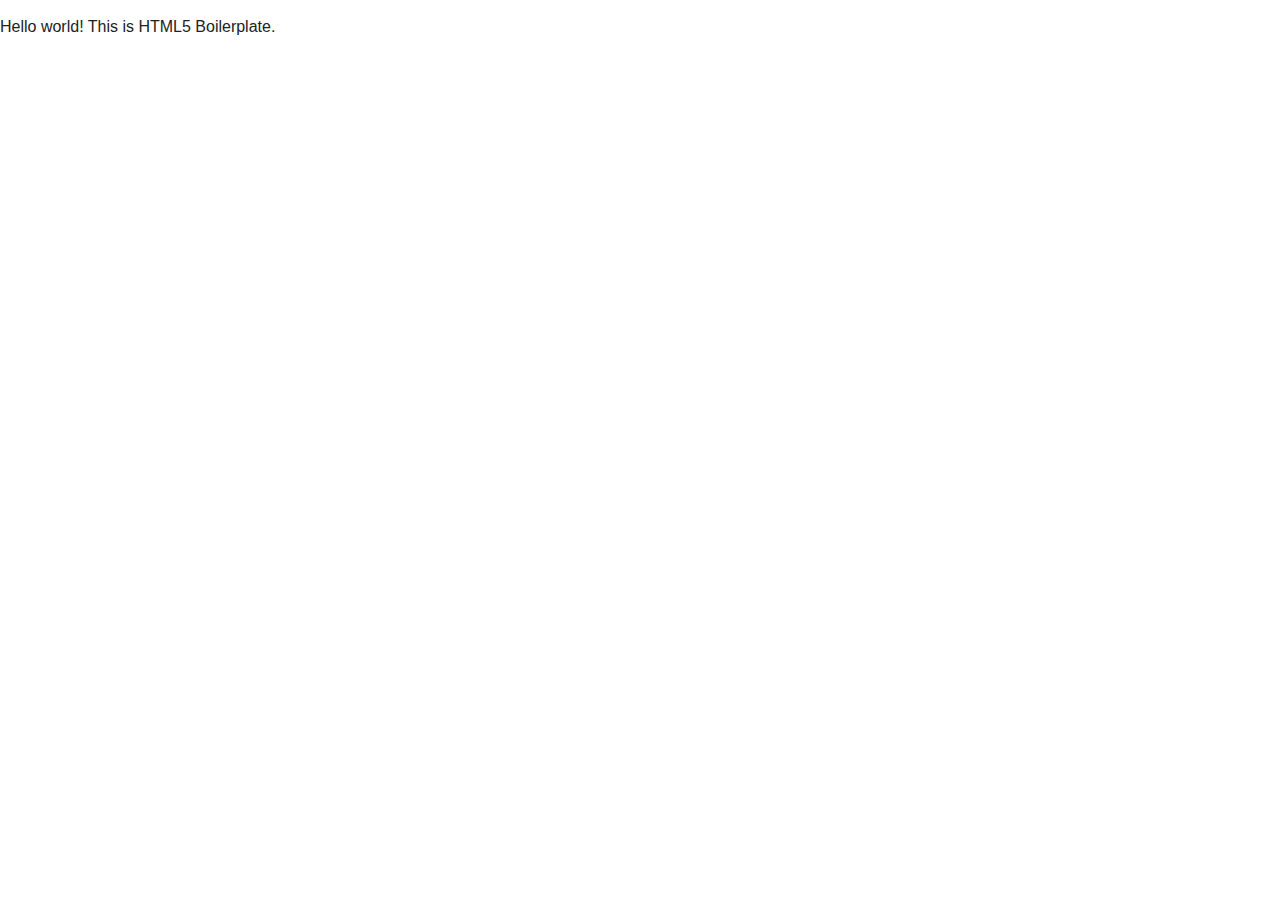
<file: UI03/Bootsrap/test/index.html>
<!DOCTYPE html>
<!--[if lt IE 7]>      <html class="no-js lt-ie9 lt-ie8 lt-ie7"> <![endif]-->
<!--[if IE 7]>         <html class="no-js lt-ie9 lt-ie8"> <![endif]-->
<!--[if IE 8]>         <html class="no-js lt-ie9"> <![endif]-->
<!--[if gt IE 8]><!--> <html class="no-js"> <!--<![endif]-->
    <head>
        <meta charset="utf-8">
        <meta http-equiv="X-UA-Compatible" content="IE=edge">
        <title></title>
        <meta name="description" content="">
        <meta name="viewport" content="width=device-width, initial-scale=1">

        <!-- Place favicon.ico and apple-touch-icon.png in the root directory -->

        <link rel="stylesheet" href="css/normalize.css">
        <link rel="stylesheet" href="css/main.css">
        <script src="js/vendor/modernizr-2.6.2.min.js"></script>
    </head>
    <body>
        <!--[if lt IE 7]>
            <p class="browsehappy">You are using an <strong>outdated</strong> browser. Please <a href="http://browsehappy.com/">upgrade your browser</a> to improve your experience.</p>
        <![endif]-->

        <!-- Add your site or application content here -->
        <p>Hello world! This is HTML5 Boilerplate.</p>

        <script src="//ajax.googleapis.com/ajax/libs/jquery/1.10.2/jquery.min.js"></script>
        <script>window.jQuery || document.write('<script src="js/vendor/jquery-1.10.2.min.js"><\/script>')</script>
        <script src="js/plugins.js"></script>
        <script src="js/main.js"></script>

        <!-- Google Analytics: change UA-XXXXX-X to be your site's ID. -->
        <script>
            (function(b,o,i,l,e,r){b.GoogleAnalyticsObject=l;b[l]||(b[l]=
            function(){(b[l].q=b[l].q||[]).push(arguments)});b[l].l=+new Date;
            e=o.createElement(i);r=o.getElementsByTagName(i)[0];
            e.src='//www.google-analytics.com/analytics.js';
            r.parentNode.insertBefore(e,r)}(window,document,'script','ga'));
            ga('create','UA-XXXXX-X');ga('send','pageview');
        </script>
    </body>
</html>
</file>
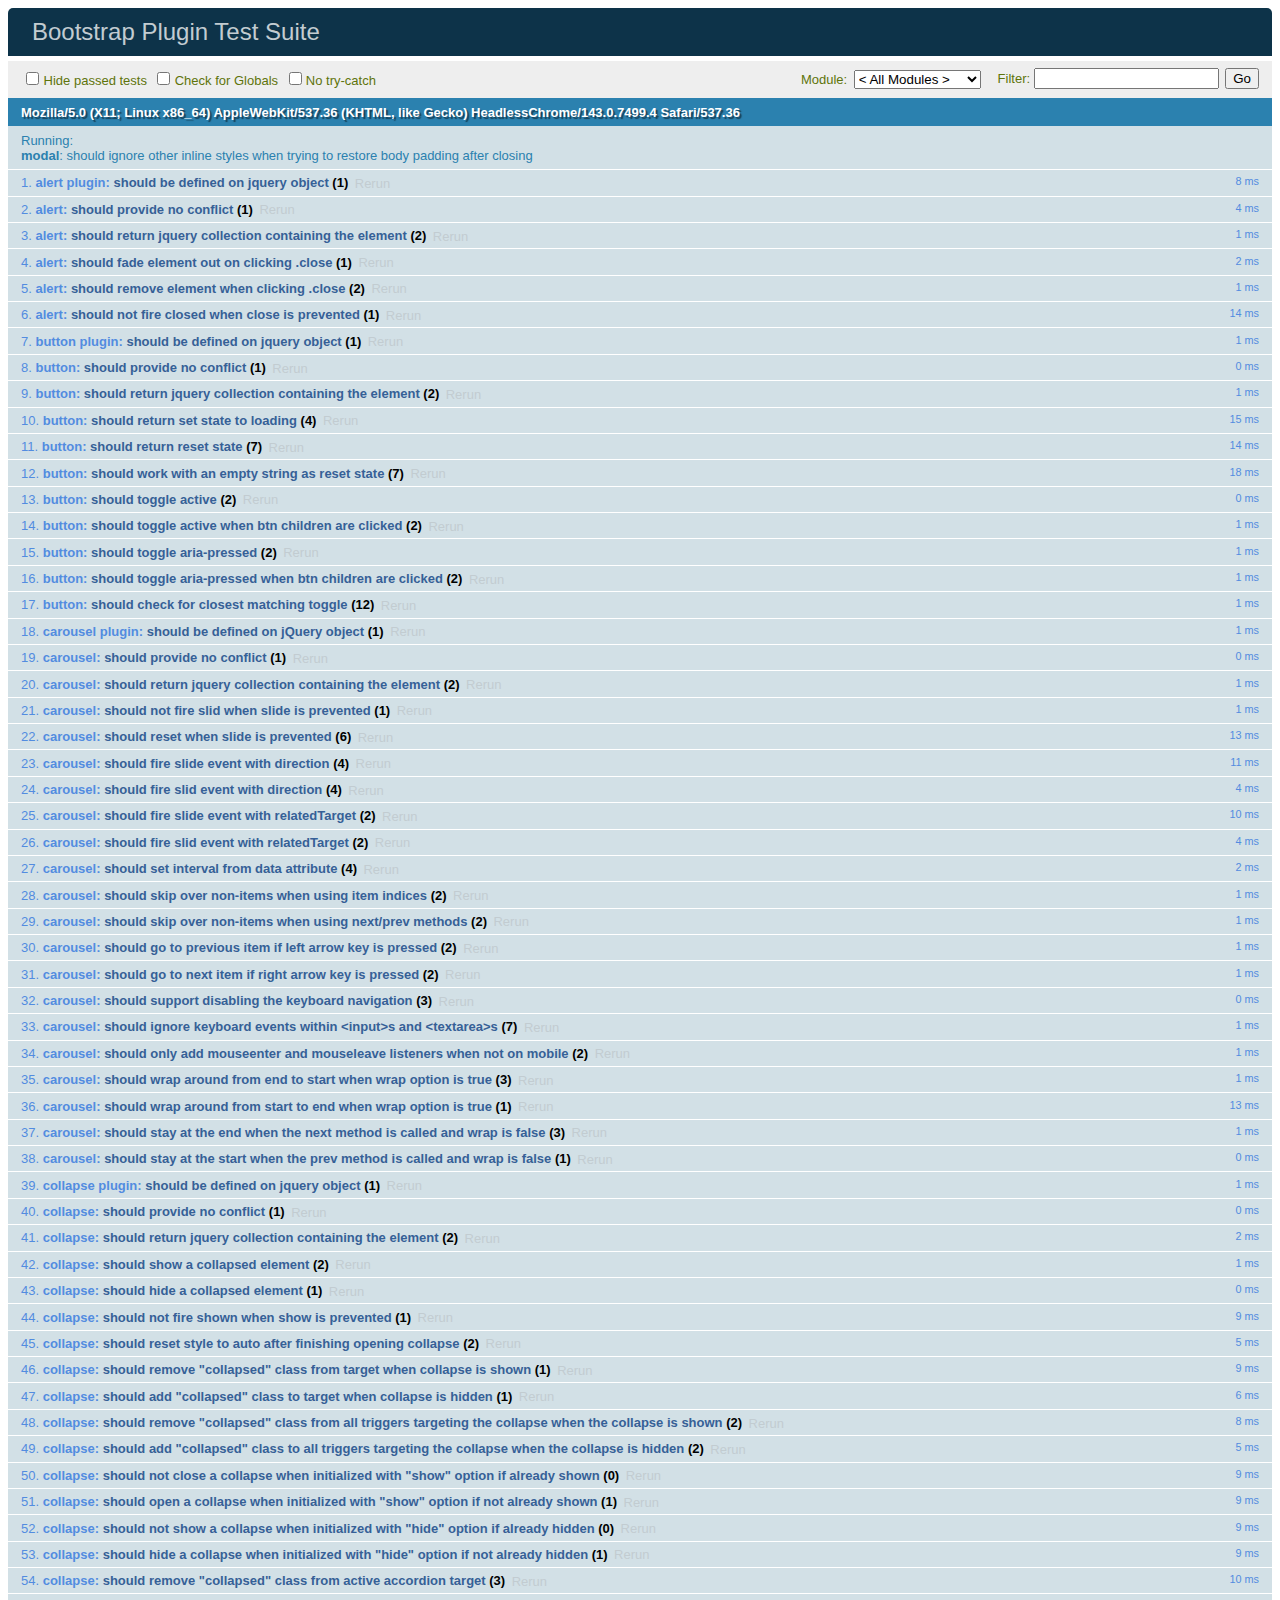
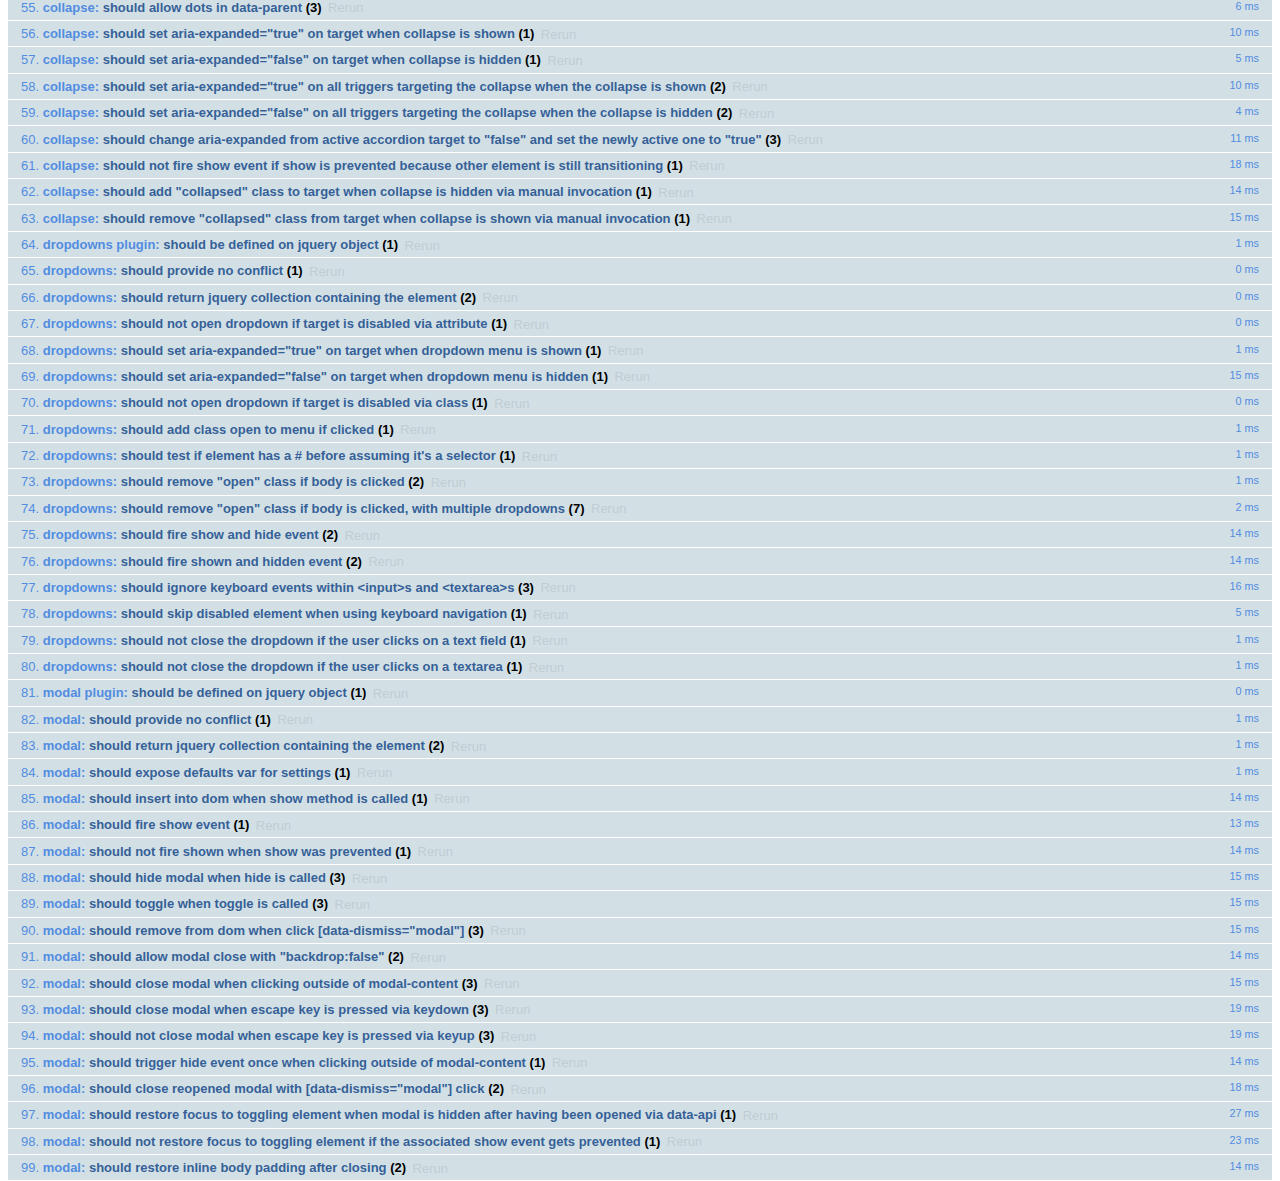
<file: UI03/Bootsrap/bootstrap-3.3.5/js/tests/index.html>
<!DOCTYPE html>
<html>
  <head>
    <meta charset="utf-8">
    <title>Bootstrap Plugin Test Suite</title>
    <meta name="viewport" content="width=device-width, initial-scale=1">

    <!-- jQuery -->
    <script src="vendor/jquery.min.js"></script>
    <script>
      // Disable jQuery event aliases to ensure we don't accidentally use any of them
      (function () {
        var eventAliases = [
          'blur',
          'focus',
          'focusin',
          'focusout',
          'load',
          'resize',
          'scroll',
          'unload',
          'click',
          'dblclick',
          'mousedown',
          'mouseup',
          'mousemove',
          'mouseover',
          'mouseout',
          'mouseenter',
          'mouseleave',
          'change',
          'select',
          'submit',
          'keydown',
          'keypress',
          'keyup',
          'error',
          'contextmenu',
          'hover',
          'bind',
          'unbind',
          'delegate',
          'undelegate'
        ]
        for (var i = 0; i < eventAliases.length; i++) {
          $.fn[eventAliases[i]] = undefined
        }
      })()
    </script>

    <!-- QUnit -->
    <link rel="stylesheet" href="vendor/qunit.css" media="screen">
    <script src="vendor/qunit.js"></script>
    <script>
      // See https://github.com/axemclion/grunt-saucelabs#test-result-details-with-qunit
      var log = []
      // Require assert.expect in each test.
      QUnit.config.requireExpects = true
      QUnit.done(function (testResults) {
        var tests = []
        for (var i = 0, len = log.length; i < len; i++) {
          var details = log[i]
          tests.push({
            name: details.name,
            result: details.result,
            expected: details.expected,
            actual: details.actual,
            source: details.source
          })
        }
        testResults.tests = tests

        window.global_test_results = testResults
      })

      QUnit.testStart(function (testDetails) {
        $(window).scrollTop(0)
        QUnit.log(function (details) {
          if (!details.result) {
            details.name = testDetails.name
            log.push(details)
          }
        })
      })

      // Cleanup
      QUnit.testDone(function () {
        $('#qunit-fixture').empty()
        $('#modal-test, .modal-backdrop').remove()
      })

      // Display fixture on-screen on iOS to avoid false positives
      if (/iPhone|iPad|iPod/.test(navigator.userAgent)) {
        QUnit.begin(function() {
          $('#qunit-fixture').css({ top: 0, left: 0 })
        })

        QUnit.done(function () {
          $('#qunit-fixture').css({ top: '', left: '' })
        })
      }

      // Disable deprecated global QUnit method aliases in preparation for QUnit v2
      (function () {
        var methodNames = [
          'async',
          'asyncTest',
          'deepEqual',
          'equal',
          'expect',
          'module',
          'notDeepEqual',
          'notEqual',
          'notPropEqual',
          'notStrictEqual',
          'ok',
          'propEqual',
          'push',
          'start',
          'stop',
          'strictEqual',
          'test',
          'throws'
        ];
        for (var i = 0; i < methodNames.length; i++) {
          var methodName = methodNames[i];
          window[methodName] = undefined;
        }
      })();
    </script>

    <!-- Plugin sources -->
    <script>$.support.transition = false</script>
    <script src="../../js/alert.js"></script>
    <script src="../../js/button.js"></script>
    <script src="../../js/carousel.js"></script>
    <script src="../../js/collapse.js"></script>
    <script src="../../js/dropdown.js"></script>
    <script src="../../js/modal.js"></script>
    <script src="../../js/scrollspy.js"></script>
    <script src="../../js/tab.js"></script>
    <script src="../../js/tooltip.js"></script>
    <script src="../../js/popover.js"></script>
    <script src="../../js/affix.js"></script>

    <!-- Unit tests -->
    <script src="unit/alert.js"></script>
    <script src="unit/button.js"></script>
    <script src="unit/carousel.js"></script>
    <script src="unit/collapse.js"></script>
    <script src="unit/dropdown.js"></script>
    <script src="unit/modal.js"></script>
    <script src="unit/scrollspy.js"></script>
    <script src="unit/tab.js"></script>
    <script src="unit/tooltip.js"></script>
    <script src="unit/popover.js"></script>
    <script src="unit/affix.js"></script>

  </head>
  <body>
    <div id="qunit-container">
      <div id="qunit"></div>
      <div id="qunit-fixture"></div>
    </div>
  </body>
</html>
</file>
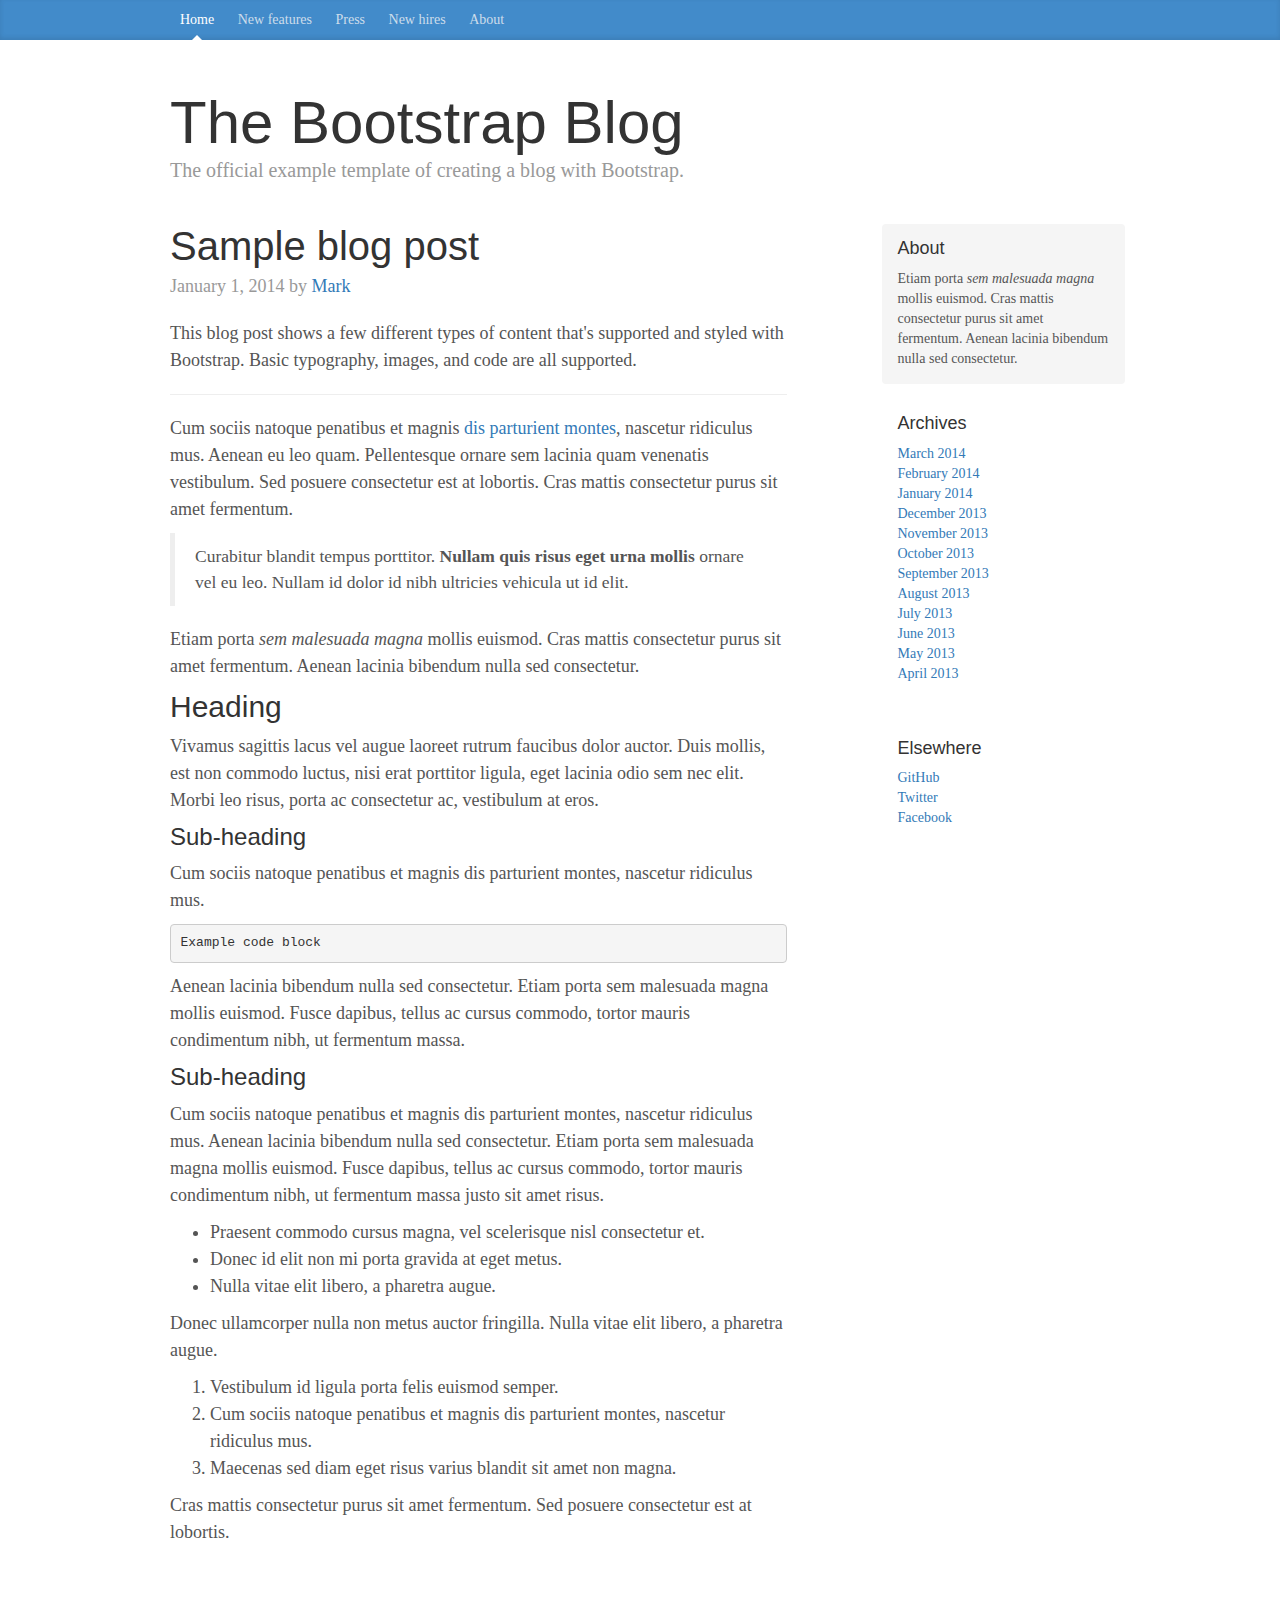
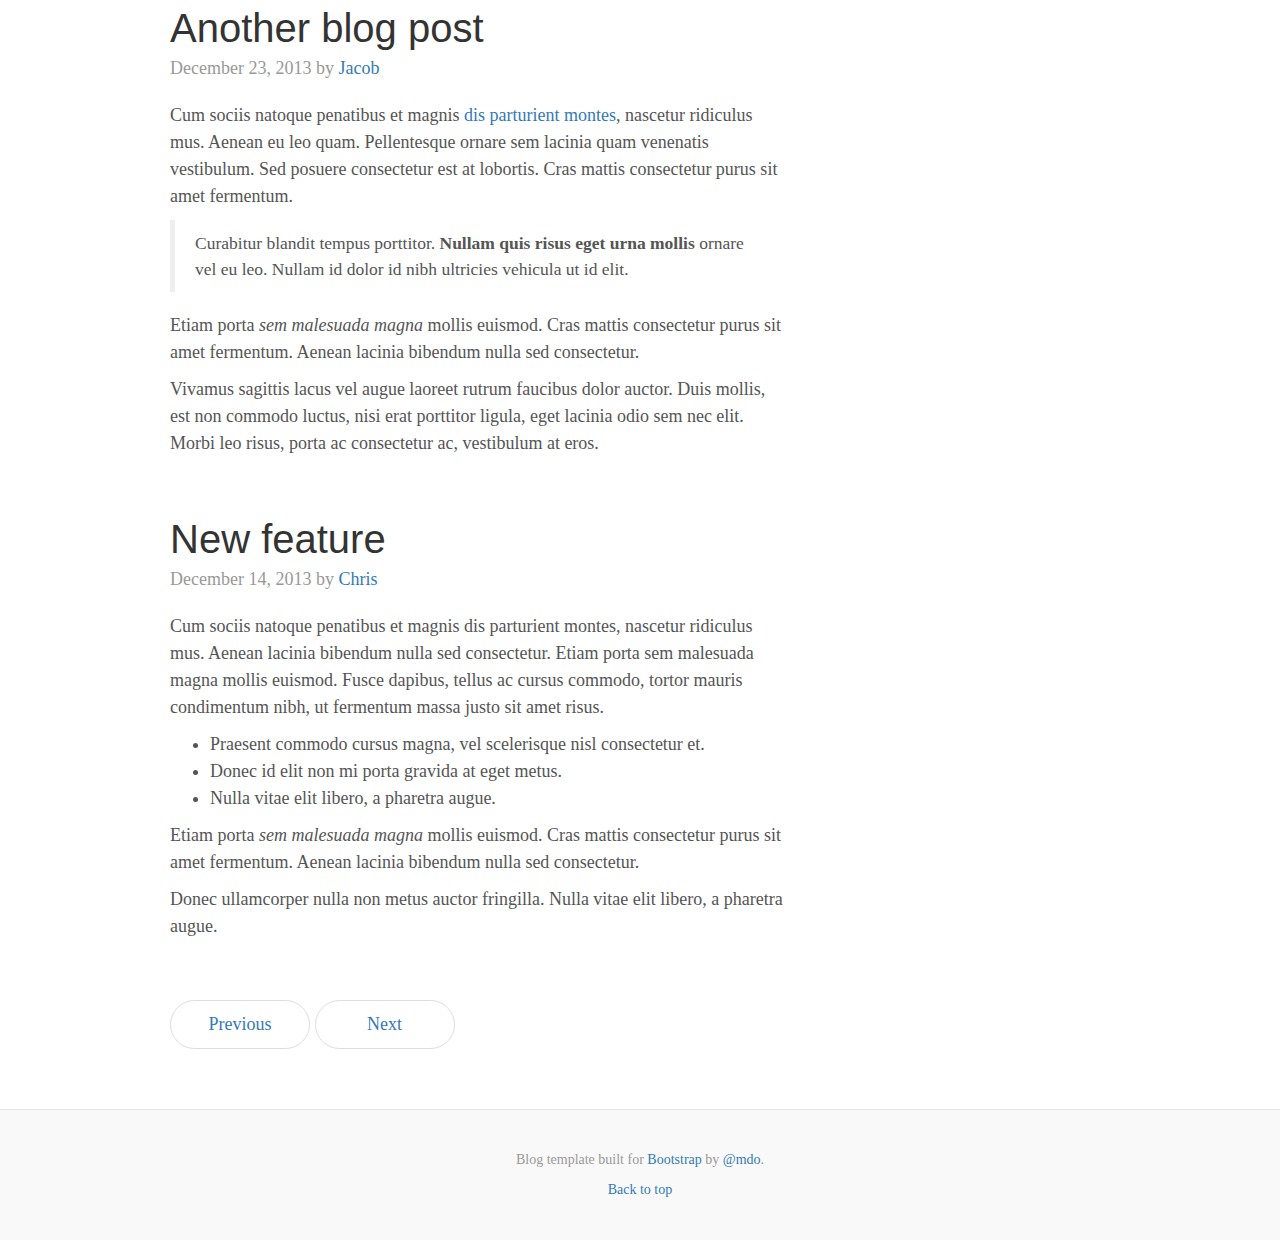
<file: UI03/Bootsrap/bootstrap-3.3.5/docs/examples/blog/index.html>
<!DOCTYPE html>
<html lang="en">
  <head>
    <meta charset="utf-8">
    <meta http-equiv="X-UA-Compatible" content="IE=edge">
    <meta name="viewport" content="width=device-width, initial-scale=1">
    <!-- The above 3 meta tags *must* come first in the head; any other head content must come *after* these tags -->
    <meta name="description" content="">
    <meta name="author" content="">
    <link rel="icon" href="../../favicon.ico">

    <title>Blog Template for Bootstrap</title>

    <!-- Bootstrap core CSS -->
    <link href="../../dist/css/bootstrap.min.css" rel="stylesheet">

    <!-- Custom styles for this template -->
    <link href="blog.css" rel="stylesheet">

    <!-- Just for debugging purposes. Don't actually copy these 2 lines! -->
    <!--[if lt IE 9]><script src="../../assets/js/ie8-responsive-file-warning.js"></script><![endif]-->
    <script src="../../assets/js/ie-emulation-modes-warning.js"></script>

    <!-- HTML5 shim and Respond.js for IE8 support of HTML5 elements and media queries -->
    <!--[if lt IE 9]>
      <script src="https://oss.maxcdn.com/html5shiv/3.7.2/html5shiv.min.js"></script>
      <script src="https://oss.maxcdn.com/respond/1.4.2/respond.min.js"></script>
    <![endif]-->
  </head>

  <body>

    <div class="blog-masthead">
      <div class="container">
        <nav class="blog-nav">
          <a class="blog-nav-item active" href="#">Home</a>
          <a class="blog-nav-item" href="#">New features</a>
          <a class="blog-nav-item" href="#">Press</a>
          <a class="blog-nav-item" href="#">New hires</a>
          <a class="blog-nav-item" href="#">About</a>
        </nav>
      </div>
    </div>

    <div class="container">

      <div class="blog-header">
        <h1 class="blog-title">The Bootstrap Blog</h1>
        <p class="lead blog-description">The official example template of creating a blog with Bootstrap.</p>
      </div>

      <div class="row">

        <div class="col-sm-8 blog-main">

          <div class="blog-post">
            <h2 class="blog-post-title">Sample blog post</h2>
            <p class="blog-post-meta">January 1, 2014 by <a href="#">Mark</a></p>

            <p>This blog post shows a few different types of content that's supported and styled with Bootstrap. Basic typography, images, and code are all supported.</p>
            <hr>
            <p>Cum sociis natoque penatibus et magnis <a href="#">dis parturient montes</a>, nascetur ridiculus mus. Aenean eu leo quam. Pellentesque ornare sem lacinia quam venenatis vestibulum. Sed posuere consectetur est at lobortis. Cras mattis consectetur purus sit amet fermentum.</p>
            <blockquote>
              <p>Curabitur blandit tempus porttitor. <strong>Nullam quis risus eget urna mollis</strong> ornare vel eu leo. Nullam id dolor id nibh ultricies vehicula ut id elit.</p>
            </blockquote>
            <p>Etiam porta <em>sem malesuada magna</em> mollis euismod. Cras mattis consectetur purus sit amet fermentum. Aenean lacinia bibendum nulla sed consectetur.</p>
            <h2>Heading</h2>
            <p>Vivamus sagittis lacus vel augue laoreet rutrum faucibus dolor auctor. Duis mollis, est non commodo luctus, nisi erat porttitor ligula, eget lacinia odio sem nec elit. Morbi leo risus, porta ac consectetur ac, vestibulum at eros.</p>
            <h3>Sub-heading</h3>
            <p>Cum sociis natoque penatibus et magnis dis parturient montes, nascetur ridiculus mus.</p>
            <pre><code>Example code block</code></pre>
            <p>Aenean lacinia bibendum nulla sed consectetur. Etiam porta sem malesuada magna mollis euismod. Fusce dapibus, tellus ac cursus commodo, tortor mauris condimentum nibh, ut fermentum massa.</p>
            <h3>Sub-heading</h3>
            <p>Cum sociis natoque penatibus et magnis dis parturient montes, nascetur ridiculus mus. Aenean lacinia bibendum nulla sed consectetur. Etiam porta sem malesuada magna mollis euismod. Fusce dapibus, tellus ac cursus commodo, tortor mauris condimentum nibh, ut fermentum massa justo sit amet risus.</p>
            <ul>
              <li>Praesent commodo cursus magna, vel scelerisque nisl consectetur et.</li>
              <li>Donec id elit non mi porta gravida at eget metus.</li>
              <li>Nulla vitae elit libero, a pharetra augue.</li>
            </ul>
            <p>Donec ullamcorper nulla non metus auctor fringilla. Nulla vitae elit libero, a pharetra augue.</p>
            <ol>
              <li>Vestibulum id ligula porta felis euismod semper.</li>
              <li>Cum sociis natoque penatibus et magnis dis parturient montes, nascetur ridiculus mus.</li>
              <li>Maecenas sed diam eget risus varius blandit sit amet non magna.</li>
            </ol>
            <p>Cras mattis consectetur purus sit amet fermentum. Sed posuere consectetur est at lobortis.</p>
          </div><!-- /.blog-post -->

          <div class="blog-post">
            <h2 class="blog-post-title">Another blog post</h2>
            <p class="blog-post-meta">December 23, 2013 by <a href="#">Jacob</a></p>

            <p>Cum sociis natoque penatibus et magnis <a href="#">dis parturient montes</a>, nascetur ridiculus mus. Aenean eu leo quam. Pellentesque ornare sem lacinia quam venenatis vestibulum. Sed posuere consectetur est at lobortis. Cras mattis consectetur purus sit amet fermentum.</p>
            <blockquote>
              <p>Curabitur blandit tempus porttitor. <strong>Nullam quis risus eget urna mollis</strong> ornare vel eu leo. Nullam id dolor id nibh ultricies vehicula ut id elit.</p>
            </blockquote>
            <p>Etiam porta <em>sem malesuada magna</em> mollis euismod. Cras mattis consectetur purus sit amet fermentum. Aenean lacinia bibendum nulla sed consectetur.</p>
            <p>Vivamus sagittis lacus vel augue laoreet rutrum faucibus dolor auctor. Duis mollis, est non commodo luctus, nisi erat porttitor ligula, eget lacinia odio sem nec elit. Morbi leo risus, porta ac consectetur ac, vestibulum at eros.</p>
          </div><!-- /.blog-post -->

          <div class="blog-post">
            <h2 class="blog-post-title">New feature</h2>
            <p class="blog-post-meta">December 14, 2013 by <a href="#">Chris</a></p>

            <p>Cum sociis natoque penatibus et magnis dis parturient montes, nascetur ridiculus mus. Aenean lacinia bibendum nulla sed consectetur. Etiam porta sem malesuada magna mollis euismod. Fusce dapibus, tellus ac cursus commodo, tortor mauris condimentum nibh, ut fermentum massa justo sit amet risus.</p>
            <ul>
              <li>Praesent commodo cursus magna, vel scelerisque nisl consectetur et.</li>
              <li>Donec id elit non mi porta gravida at eget metus.</li>
              <li>Nulla vitae elit libero, a pharetra augue.</li>
            </ul>
            <p>Etiam porta <em>sem malesuada magna</em> mollis euismod. Cras mattis consectetur purus sit amet fermentum. Aenean lacinia bibendum nulla sed consectetur.</p>
            <p>Donec ullamcorper nulla non metus auctor fringilla. Nulla vitae elit libero, a pharetra augue.</p>
          </div><!-- /.blog-post -->

          <nav>
            <ul class="pager">
              <li><a href="#">Previous</a></li>
              <li><a href="#">Next</a></li>
            </ul>
          </nav>

        </div><!-- /.blog-main -->

        <div class="col-sm-3 col-sm-offset-1 blog-sidebar">
          <div class="sidebar-module sidebar-module-inset">
            <h4>About</h4>
            <p>Etiam porta <em>sem malesuada magna</em> mollis euismod. Cras mattis consectetur purus sit amet fermentum. Aenean lacinia bibendum nulla sed consectetur.</p>
          </div>
          <div class="sidebar-module">
            <h4>Archives</h4>
            <ol class="list-unstyled">
              <li><a href="#">March 2014</a></li>
              <li><a href="#">February 2014</a></li>
              <li><a href="#">January 2014</a></li>
              <li><a href="#">December 2013</a></li>
              <li><a href="#">November 2013</a></li>
              <li><a href="#">October 2013</a></li>
              <li><a href="#">September 2013</a></li>
              <li><a href="#">August 2013</a></li>
              <li><a href="#">July 2013</a></li>
              <li><a href="#">June 2013</a></li>
              <li><a href="#">May 2013</a></li>
              <li><a href="#">April 2013</a></li>
            </ol>
          </div>
          <div class="sidebar-module">
            <h4>Elsewhere</h4>
            <ol class="list-unstyled">
              <li><a href="#">GitHub</a></li>
              <li><a href="#">Twitter</a></li>
              <li><a href="#">Facebook</a></li>
            </ol>
          </div>
        </div><!-- /.blog-sidebar -->

      </div><!-- /.row -->

    </div><!-- /.container -->

    <footer class="blog-footer">
      <p>Blog template built for <a href="http://getbootstrap.com">Bootstrap</a> by <a href="https://twitter.com/mdo">@mdo</a>.</p>
      <p>
        <a href="#">Back to top</a>
      </p>
    </footer>


    <!-- Bootstrap core JavaScript
    ================================================== -->
    <!-- Placed at the end of the document so the pages load faster -->
    <script src="https://ajax.googleapis.com/ajax/libs/jquery/1.11.3/jquery.min.js"></script>
    <script src="../../dist/js/bootstrap.min.js"></script>
    <!-- IE10 viewport hack for Surface/desktop Windows 8 bug -->
    <script src="../../assets/js/ie10-viewport-bug-workaround.js"></script>
  </body>
</html>
</file>
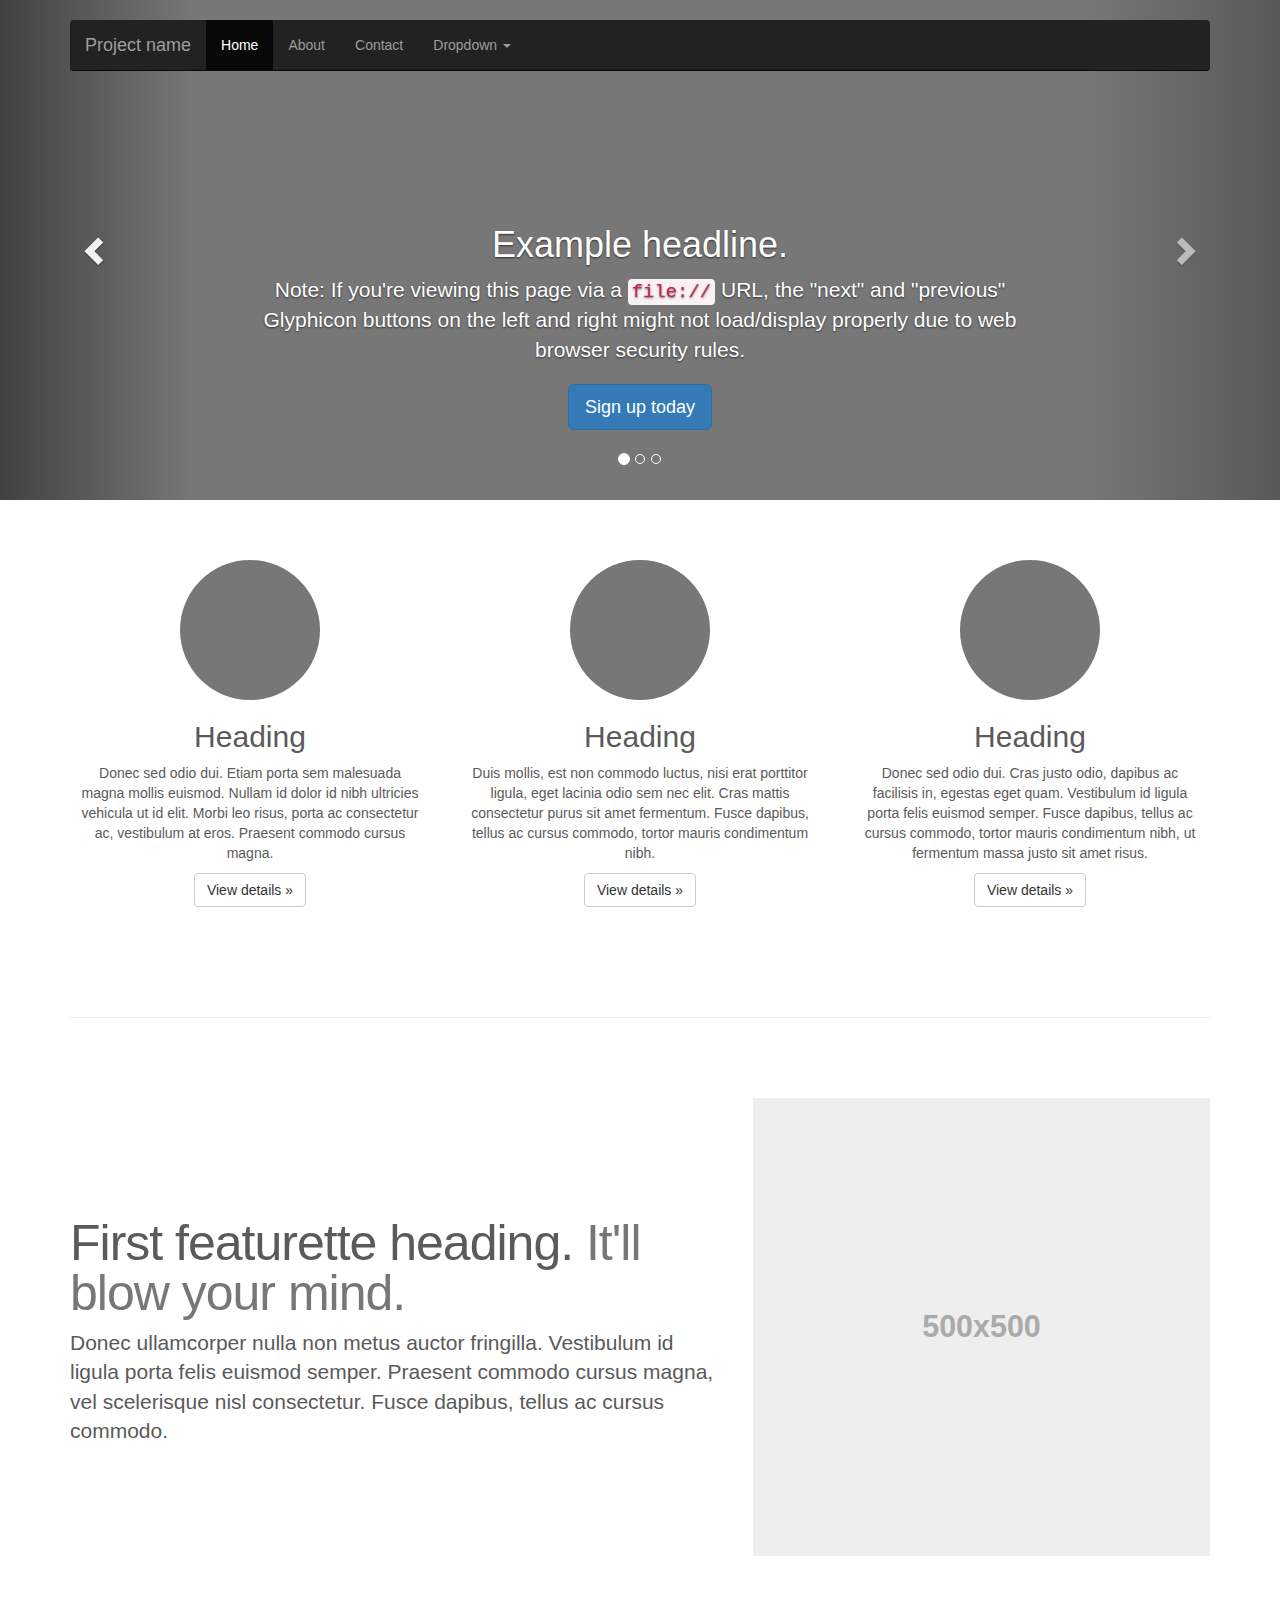
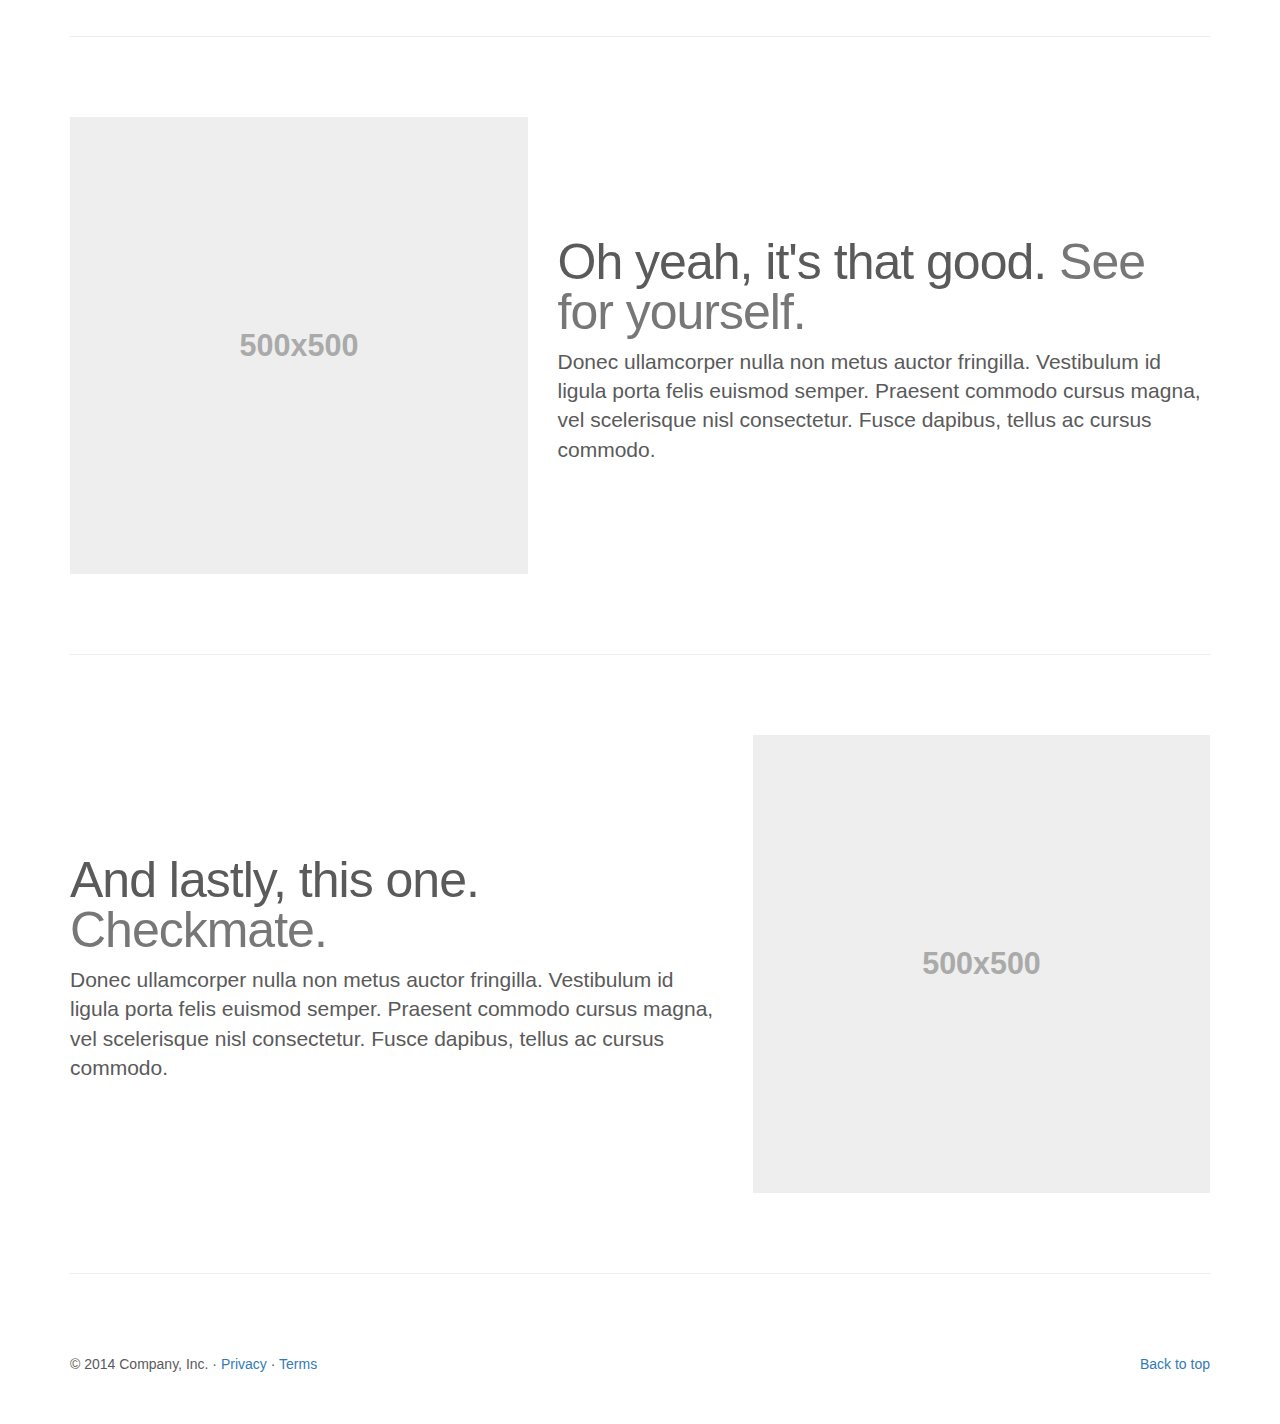
<file: UI03/Bootsrap/bootstrap-3.3.5/docs/examples/carousel/index.html>
<!DOCTYPE html>
<html lang="en">
  <head>
    <meta charset="utf-8">
    <meta http-equiv="X-UA-Compatible" content="IE=edge">
    <meta name="viewport" content="width=device-width, initial-scale=1">
    <!-- The above 3 meta tags *must* come first in the head; any other head content must come *after* these tags -->
    <meta name="description" content="">
    <meta name="author" content="">
    <link rel="icon" href="../../favicon.ico">

    <title>Carousel Template for Bootstrap</title>

    <!-- Bootstrap core CSS -->
    <link href="../../dist/css/bootstrap.min.css" rel="stylesheet">

    <!-- Just for debugging purposes. Don't actually copy these 2 lines! -->
    <!--[if lt IE 9]><script src="../../assets/js/ie8-responsive-file-warning.js"></script><![endif]-->
    <script src="../../assets/js/ie-emulation-modes-warning.js"></script>

    <!-- HTML5 shim and Respond.js for IE8 support of HTML5 elements and media queries -->
    <!--[if lt IE 9]>
      <script src="https://oss.maxcdn.com/html5shiv/3.7.2/html5shiv.min.js"></script>
      <script src="https://oss.maxcdn.com/respond/1.4.2/respond.min.js"></script>
    <![endif]-->

    <!-- Custom styles for this template -->
    <link href="carousel.css" rel="stylesheet">
  </head>
<!-- NAVBAR
================================================== -->
  <body>
    <div class="navbar-wrapper">
      <div class="container">

        <nav class="navbar navbar-inverse navbar-static-top">
          <div class="container">
            <div class="navbar-header">
              <button type="button" class="navbar-toggle collapsed" data-toggle="collapse" data-target="#navbar" aria-expanded="false" aria-controls="navbar">
                <span class="sr-only">Toggle navigation</span>
                <span class="icon-bar"></span>
                <span class="icon-bar"></span>
                <span class="icon-bar"></span>
              </button>
              <a class="navbar-brand" href="#">Project name</a>
            </div>
            <div id="navbar" class="navbar-collapse collapse">
              <ul class="nav navbar-nav">
                <li class="active"><a href="#">Home</a></li>
                <li><a href="#about">About</a></li>
                <li><a href="#contact">Contact</a></li>
                <li class="dropdown">
                  <a href="#" class="dropdown-toggle" data-toggle="dropdown" role="button" aria-haspopup="true" aria-expanded="false">Dropdown <span class="caret"></span></a>
                  <ul class="dropdown-menu">
                    <li><a href="#">Action</a></li>
                    <li><a href="#">Another action</a></li>
                    <li><a href="#">Something else here</a></li>
                    <li role="separator" class="divider"></li>
                    <li class="dropdown-header">Nav header</li>
                    <li><a href="#">Separated link</a></li>
                    <li><a href="#">One more separated link</a></li>
                  </ul>
                </li>
              </ul>
            </div>
          </div>
        </nav>

      </div>
    </div>


    <!-- Carousel
    ================================================== -->
    <div id="myCarousel" class="carousel slide" data-ride="carousel">
      <!-- Indicators -->
      <ol class="carousel-indicators">
        <li data-target="#myCarousel" data-slide-to="0" class="active"></li>
        <li data-target="#myCarousel" data-slide-to="1"></li>
        <li data-target="#myCarousel" data-slide-to="2"></li>
      </ol>
      <div class="carousel-inner" role="listbox">
        <div class="item active">
          <img class="first-slide" src="[data-uri]" alt="First slide">
          <div class="container">
            <div class="carousel-caption">
              <h1>Example headline.</h1>
              <p>Note: If you're viewing this page via a <code>file://</code> URL, the "next" and "previous" Glyphicon buttons on the left and right might not load/display properly due to web browser security rules.</p>
              <p><a class="btn btn-lg btn-primary" href="#" role="button">Sign up today</a></p>
            </div>
          </div>
        </div>
        <div class="item">
          <img class="second-slide" src="[data-uri]" alt="Second slide">
          <div class="container">
            <div class="carousel-caption">
              <h1>Another example headline.</h1>
              <p>Cras justo odio, dapibus ac facilisis in, egestas eget quam. Donec id elit non mi porta gravida at eget metus. Nullam id dolor id nibh ultricies vehicula ut id elit.</p>
              <p><a class="btn btn-lg btn-primary" href="#" role="button">Learn more</a></p>
            </div>
          </div>
        </div>
        <div class="item">
          <img class="third-slide" src="[data-uri]" alt="Third slide">
          <div class="container">
            <div class="carousel-caption">
              <h1>One more for good measure.</h1>
              <p>Cras justo odio, dapibus ac facilisis in, egestas eget quam. Donec id elit non mi porta gravida at eget metus. Nullam id dolor id nibh ultricies vehicula ut id elit.</p>
              <p><a class="btn btn-lg btn-primary" href="#" role="button">Browse gallery</a></p>
            </div>
          </div>
        </div>
      </div>
      <a class="left carousel-control" href="#myCarousel" role="button" data-slide="prev">
        <span class="glyphicon glyphicon-chevron-left" aria-hidden="true"></span>
        <span class="sr-only">Previous</span>
      </a>
      <a class="right carousel-control" href="#myCarousel" role="button" data-slide="next">
        <span class="glyphicon glyphicon-chevron-right" aria-hidden="true"></span>
        <span class="sr-only">Next</span>
      </a>
    </div><!-- /.carousel -->


    <!-- Marketing messaging and featurettes
    ================================================== -->
    <!-- Wrap the rest of the page in another container to center all the content. -->

    <div class="container marketing">

      <!-- Three columns of text below the carousel -->
      <div class="row">
        <div class="col-lg-4">
          <img class="img-circle" src="[data-uri]" alt="Generic placeholder image" width="140" height="140">
          <h2>Heading</h2>
          <p>Donec sed odio dui. Etiam porta sem malesuada magna mollis euismod. Nullam id dolor id nibh ultricies vehicula ut id elit. Morbi leo risus, porta ac consectetur ac, vestibulum at eros. Praesent commodo cursus magna.</p>
          <p><a class="btn btn-default" href="#" role="button">View details &raquo;</a></p>
        </div><!-- /.col-lg-4 -->
        <div class="col-lg-4">
          <img class="img-circle" src="[data-uri]" alt="Generic placeholder image" width="140" height="140">
          <h2>Heading</h2>
          <p>Duis mollis, est non commodo luctus, nisi erat porttitor ligula, eget lacinia odio sem nec elit. Cras mattis consectetur purus sit amet fermentum. Fusce dapibus, tellus ac cursus commodo, tortor mauris condimentum nibh.</p>
          <p><a class="btn btn-default" href="#" role="button">View details &raquo;</a></p>
        </div><!-- /.col-lg-4 -->
        <div class="col-lg-4">
          <img class="img-circle" src="[data-uri]" alt="Generic placeholder image" width="140" height="140">
          <h2>Heading</h2>
          <p>Donec sed odio dui. Cras justo odio, dapibus ac facilisis in, egestas eget quam. Vestibulum id ligula porta felis euismod semper. Fusce dapibus, tellus ac cursus commodo, tortor mauris condimentum nibh, ut fermentum massa justo sit amet risus.</p>
          <p><a class="btn btn-default" href="#" role="button">View details &raquo;</a></p>
        </div><!-- /.col-lg-4 -->
      </div><!-- /.row -->


      <!-- START THE FEATURETTES -->

      <hr class="featurette-divider">

      <div class="row featurette">
        <div class="col-md-7">
          <h2 class="featurette-heading">First featurette heading. <span class="text-muted">It'll blow your mind.</span></h2>
          <p class="lead">Donec ullamcorper nulla non metus auctor fringilla. Vestibulum id ligula porta felis euismod semper. Praesent commodo cursus magna, vel scelerisque nisl consectetur. Fusce dapibus, tellus ac cursus commodo.</p>
        </div>
        <div class="col-md-5">
          <img class="featurette-image img-responsive center-block" data-src="holder.js/500x500/auto" alt="Generic placeholder image">
        </div>
      </div>

      <hr class="featurette-divider">

      <div class="row featurette">
        <div class="col-md-7 col-md-push-5">
          <h2 class="featurette-heading">Oh yeah, it's that good. <span class="text-muted">See for yourself.</span></h2>
          <p class="lead">Donec ullamcorper nulla non metus auctor fringilla. Vestibulum id ligula porta felis euismod semper. Praesent commodo cursus magna, vel scelerisque nisl consectetur. Fusce dapibus, tellus ac cursus commodo.</p>
        </div>
        <div class="col-md-5 col-md-pull-7">
          <img class="featurette-image img-responsive center-block" data-src="holder.js/500x500/auto" alt="Generic placeholder image">
        </div>
      </div>

      <hr class="featurette-divider">

      <div class="row featurette">
        <div class="col-md-7">
          <h2 class="featurette-heading">And lastly, this one. <span class="text-muted">Checkmate.</span></h2>
          <p class="lead">Donec ullamcorper nulla non metus auctor fringilla. Vestibulum id ligula porta felis euismod semper. Praesent commodo cursus magna, vel scelerisque nisl consectetur. Fusce dapibus, tellus ac cursus commodo.</p>
        </div>
        <div class="col-md-5">
          <img class="featurette-image img-responsive center-block" data-src="holder.js/500x500/auto" alt="Generic placeholder image">
        </div>
      </div>

      <hr class="featurette-divider">

      <!-- /END THE FEATURETTES -->


      <!-- FOOTER -->
      <footer>
        <p class="pull-right"><a href="#">Back to top</a></p>
        <p>&copy; 2014 Company, Inc. &middot; <a href="#">Privacy</a> &middot; <a href="#">Terms</a></p>
      </footer>

    </div><!-- /.container -->


    <!-- Bootstrap core JavaScript
    ================================================== -->
    <!-- Placed at the end of the document so the pages load faster -->
    <script src="https://ajax.googleapis.com/ajax/libs/jquery/1.11.3/jquery.min.js"></script>
    <script src="../../dist/js/bootstrap.min.js"></script>
    <!-- Just to make our placeholder images work. Don't actually copy the next line! -->
    <script src="../../assets/js/vendor/holder.min.js"></script>
    <!-- IE10 viewport hack for Surface/desktop Windows 8 bug -->
    <script src="../../assets/js/ie10-viewport-bug-workaround.js"></script>
  </body>
</html>
</file>
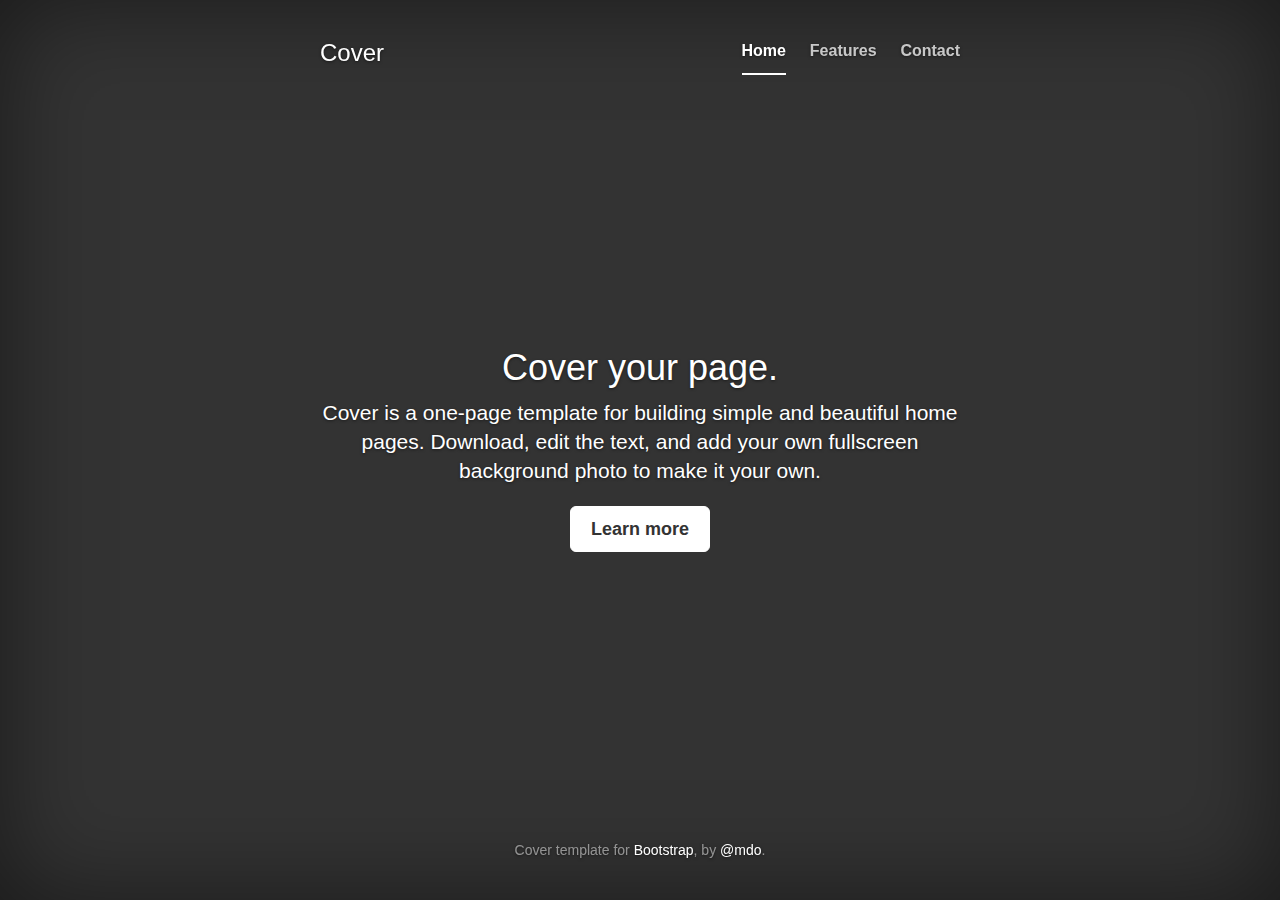
<file: UI03/Bootsrap/bootstrap-3.3.5/docs/examples/cover/index.html>
<!DOCTYPE html>
<html lang="en">
  <head>
    <meta charset="utf-8">
    <meta http-equiv="X-UA-Compatible" content="IE=edge">
    <meta name="viewport" content="width=device-width, initial-scale=1">
    <!-- The above 3 meta tags *must* come first in the head; any other head content must come *after* these tags -->
    <meta name="description" content="">
    <meta name="author" content="">
    <link rel="icon" href="../../favicon.ico">

    <title>Cover Template for Bootstrap</title>

    <!-- Bootstrap core CSS -->
    <link href="../../dist/css/bootstrap.min.css" rel="stylesheet">

    <!-- Custom styles for this template -->
    <link href="cover.css" rel="stylesheet">

    <!-- Just for debugging purposes. Don't actually copy these 2 lines! -->
    <!--[if lt IE 9]><script src="../../assets/js/ie8-responsive-file-warning.js"></script><![endif]-->
    <script src="../../assets/js/ie-emulation-modes-warning.js"></script>

    <!-- HTML5 shim and Respond.js for IE8 support of HTML5 elements and media queries -->
    <!--[if lt IE 9]>
      <script src="https://oss.maxcdn.com/html5shiv/3.7.2/html5shiv.min.js"></script>
      <script src="https://oss.maxcdn.com/respond/1.4.2/respond.min.js"></script>
    <![endif]-->
  </head>

  <body>

    <div class="site-wrapper">

      <div class="site-wrapper-inner">

        <div class="cover-container">

          <div class="masthead clearfix">
            <div class="inner">
              <h3 class="masthead-brand">Cover</h3>
              <nav>
                <ul class="nav masthead-nav">
                  <li class="active"><a href="#">Home</a></li>
                  <li><a href="#">Features</a></li>
                  <li><a href="#">Contact</a></li>
                </ul>
              </nav>
            </div>
          </div>

          <div class="inner cover">
            <h1 class="cover-heading">Cover your page.</h1>
            <p class="lead">Cover is a one-page template for building simple and beautiful home pages. Download, edit the text, and add your own fullscreen background photo to make it your own.</p>
            <p class="lead">
              <a href="#" class="btn btn-lg btn-default">Learn more</a>
            </p>
          </div>

          <div class="mastfoot">
            <div class="inner">
              <p>Cover template for <a href="http://getbootstrap.com">Bootstrap</a>, by <a href="https://twitter.com/mdo">@mdo</a>.</p>
            </div>
          </div>

        </div>

      </div>

    </div>

    <!-- Bootstrap core JavaScript
    ================================================== -->
    <!-- Placed at the end of the document so the pages load faster -->
    <script src="https://ajax.googleapis.com/ajax/libs/jquery/1.11.3/jquery.min.js"></script>
    <script src="../../dist/js/bootstrap.min.js"></script>
    <!-- IE10 viewport hack for Surface/desktop Windows 8 bug -->
    <script src="../../assets/js/ie10-viewport-bug-workaround.js"></script>
  </body>
</html>
</file>
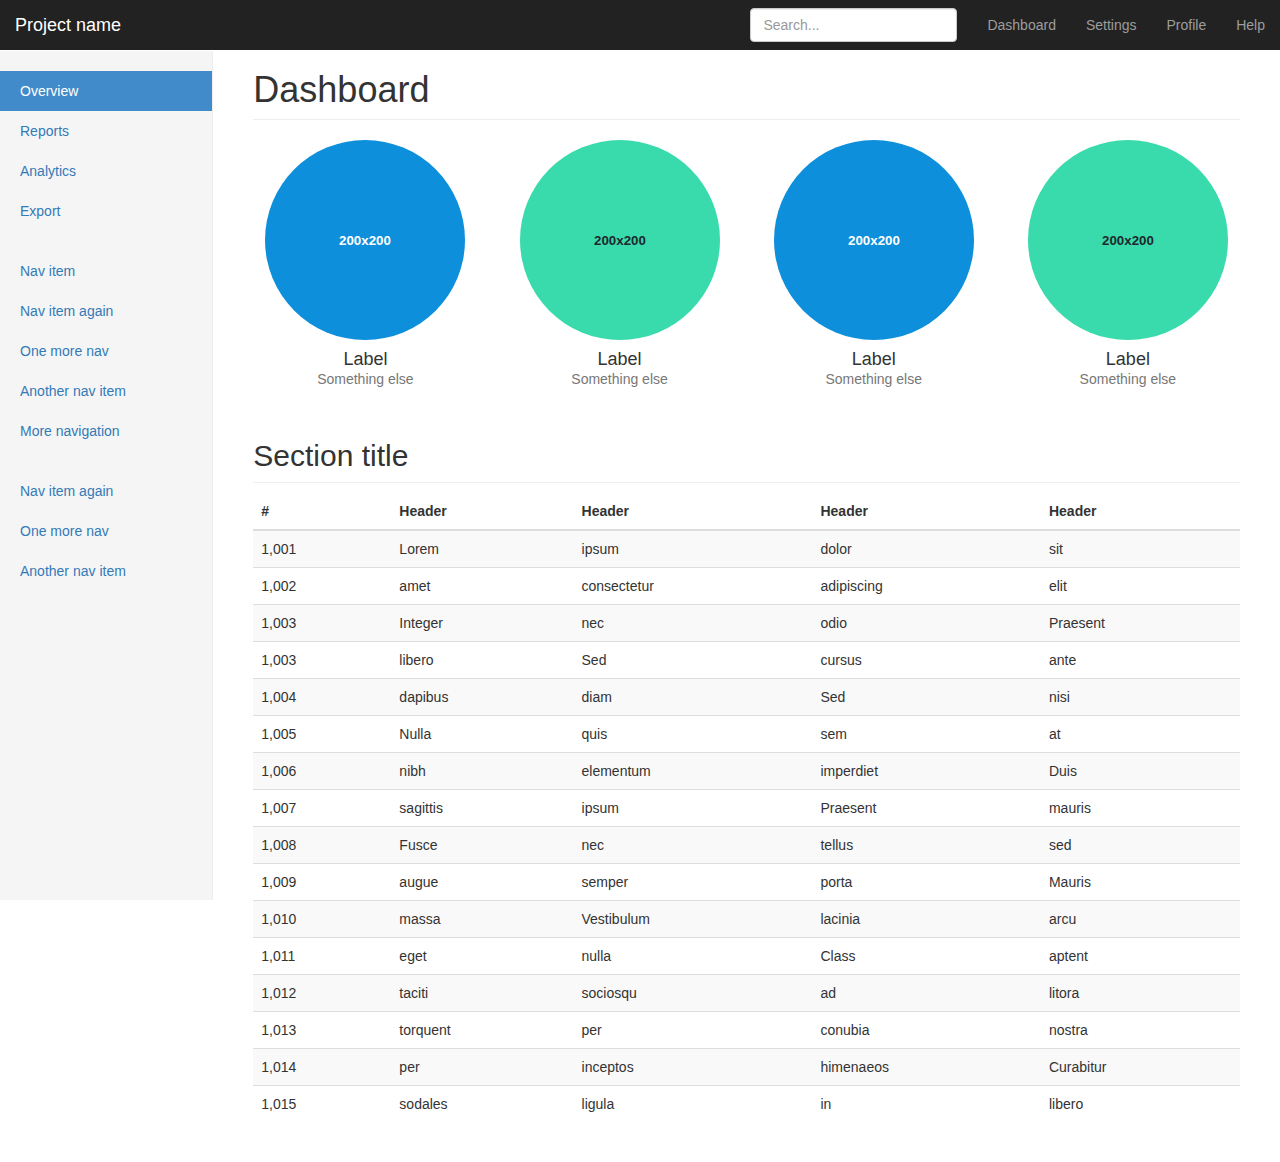
<file: UI03/Bootsrap/bootstrap-3.3.5/docs/examples/dashboard/index.html>
<!DOCTYPE html>
<html lang="en">
  <head>
    <meta charset="utf-8">
    <meta http-equiv="X-UA-Compatible" content="IE=edge">
    <meta name="viewport" content="width=device-width, initial-scale=1">
    <!-- The above 3 meta tags *must* come first in the head; any other head content must come *after* these tags -->
    <meta name="description" content="">
    <meta name="author" content="">
    <link rel="icon" href="../../favicon.ico">

    <title>Dashboard Template for Bootstrap</title>

    <!-- Bootstrap core CSS -->
    <link href="../../dist/css/bootstrap.min.css" rel="stylesheet">

    <!-- Custom styles for this template -->
    <link href="dashboard.css" rel="stylesheet">

    <!-- Just for debugging purposes. Don't actually copy these 2 lines! -->
    <!--[if lt IE 9]><script src="../../assets/js/ie8-responsive-file-warning.js"></script><![endif]-->
    <script src="../../assets/js/ie-emulation-modes-warning.js"></script>

    <!-- HTML5 shim and Respond.js for IE8 support of HTML5 elements and media queries -->
    <!--[if lt IE 9]>
      <script src="https://oss.maxcdn.com/html5shiv/3.7.2/html5shiv.min.js"></script>
      <script src="https://oss.maxcdn.com/respond/1.4.2/respond.min.js"></script>
    <![endif]-->
  </head>

  <body>

    <nav class="navbar navbar-inverse navbar-fixed-top">
      <div class="container-fluid">
        <div class="navbar-header">
          <button type="button" class="navbar-toggle collapsed" data-toggle="collapse" data-target="#navbar" aria-expanded="false" aria-controls="navbar">
            <span class="sr-only">Toggle navigation</span>
            <span class="icon-bar"></span>
            <span class="icon-bar"></span>
            <span class="icon-bar"></span>
          </button>
          <a class="navbar-brand" href="#">Project name</a>
        </div>
        <div id="navbar" class="navbar-collapse collapse">
          <ul class="nav navbar-nav navbar-right">
            <li><a href="#">Dashboard</a></li>
            <li><a href="#">Settings</a></li>
            <li><a href="#">Profile</a></li>
            <li><a href="#">Help</a></li>
          </ul>
          <form class="navbar-form navbar-right">
            <input type="text" class="form-control" placeholder="Search...">
          </form>
        </div>
      </div>
    </nav>

    <div class="container-fluid">
      <div class="row">
        <div class="col-sm-3 col-md-2 sidebar">
          <ul class="nav nav-sidebar">
            <li class="active"><a href="#">Overview <span class="sr-only">(current)</span></a></li>
            <li><a href="#">Reports</a></li>
            <li><a href="#">Analytics</a></li>
            <li><a href="#">Export</a></li>
          </ul>
          <ul class="nav nav-sidebar">
            <li><a href="">Nav item</a></li>
            <li><a href="">Nav item again</a></li>
            <li><a href="">One more nav</a></li>
            <li><a href="">Another nav item</a></li>
            <li><a href="">More navigation</a></li>
          </ul>
          <ul class="nav nav-sidebar">
            <li><a href="">Nav item again</a></li>
            <li><a href="">One more nav</a></li>
            <li><a href="">Another nav item</a></li>
          </ul>
        </div>
        <div class="col-sm-9 col-sm-offset-3 col-md-10 col-md-offset-2 main">
          <h1 class="page-header">Dashboard</h1>

          <div class="row placeholders">
            <div class="col-xs-6 col-sm-3 placeholder">
              <img data-src="holder.js/200x200/auto/sky" class="img-responsive" alt="Generic placeholder thumbnail">
              <h4>Label</h4>
              <span class="text-muted">Something else</span>
            </div>
            <div class="col-xs-6 col-sm-3 placeholder">
              <img data-src="holder.js/200x200/auto/vine" class="img-responsive" alt="Generic placeholder thumbnail">
              <h4>Label</h4>
              <span class="text-muted">Something else</span>
            </div>
            <div class="col-xs-6 col-sm-3 placeholder">
              <img data-src="holder.js/200x200/auto/sky" class="img-responsive" alt="Generic placeholder thumbnail">
              <h4>Label</h4>
              <span class="text-muted">Something else</span>
            </div>
            <div class="col-xs-6 col-sm-3 placeholder">
              <img data-src="holder.js/200x200/auto/vine" class="img-responsive" alt="Generic placeholder thumbnail">
              <h4>Label</h4>
              <span class="text-muted">Something else</span>
            </div>
          </div>

          <h2 class="sub-header">Section title</h2>
          <div class="table-responsive">
            <table class="table table-striped">
              <thead>
                <tr>
                  <th>#</th>
                  <th>Header</th>
                  <th>Header</th>
                  <th>Header</th>
                  <th>Header</th>
                </tr>
              </thead>
              <tbody>
                <tr>
                  <td>1,001</td>
                  <td>Lorem</td>
                  <td>ipsum</td>
                  <td>dolor</td>
                  <td>sit</td>
                </tr>
                <tr>
                  <td>1,002</td>
                  <td>amet</td>
                  <td>consectetur</td>
                  <td>adipiscing</td>
                  <td>elit</td>
                </tr>
                <tr>
                  <td>1,003</td>
                  <td>Integer</td>
                  <td>nec</td>
                  <td>odio</td>
                  <td>Praesent</td>
                </tr>
                <tr>
                  <td>1,003</td>
                  <td>libero</td>
                  <td>Sed</td>
                  <td>cursus</td>
                  <td>ante</td>
                </tr>
                <tr>
                  <td>1,004</td>
                  <td>dapibus</td>
                  <td>diam</td>
                  <td>Sed</td>
                  <td>nisi</td>
                </tr>
                <tr>
                  <td>1,005</td>
                  <td>Nulla</td>
                  <td>quis</td>
                  <td>sem</td>
                  <td>at</td>
                </tr>
                <tr>
                  <td>1,006</td>
                  <td>nibh</td>
                  <td>elementum</td>
                  <td>imperdiet</td>
                  <td>Duis</td>
                </tr>
                <tr>
                  <td>1,007</td>
                  <td>sagittis</td>
                  <td>ipsum</td>
                  <td>Praesent</td>
                  <td>mauris</td>
                </tr>
                <tr>
                  <td>1,008</td>
                  <td>Fusce</td>
                  <td>nec</td>
                  <td>tellus</td>
                  <td>sed</td>
                </tr>
                <tr>
                  <td>1,009</td>
                  <td>augue</td>
                  <td>semper</td>
                  <td>porta</td>
                  <td>Mauris</td>
                </tr>
                <tr>
                  <td>1,010</td>
                  <td>massa</td>
                  <td>Vestibulum</td>
                  <td>lacinia</td>
                  <td>arcu</td>
                </tr>
                <tr>
                  <td>1,011</td>
                  <td>eget</td>
                  <td>nulla</td>
                  <td>Class</td>
                  <td>aptent</td>
                </tr>
                <tr>
                  <td>1,012</td>
                  <td>taciti</td>
                  <td>sociosqu</td>
                  <td>ad</td>
                  <td>litora</td>
                </tr>
                <tr>
                  <td>1,013</td>
                  <td>torquent</td>
                  <td>per</td>
                  <td>conubia</td>
                  <td>nostra</td>
                </tr>
                <tr>
                  <td>1,014</td>
                  <td>per</td>
                  <td>inceptos</td>
                  <td>himenaeos</td>
                  <td>Curabitur</td>
                </tr>
                <tr>
                  <td>1,015</td>
                  <td>sodales</td>
                  <td>ligula</td>
                  <td>in</td>
                  <td>libero</td>
                </tr>
              </tbody>
            </table>
          </div>
        </div>
      </div>
    </div>

    <!-- Bootstrap core JavaScript
    ================================================== -->
    <!-- Placed at the end of the document so the pages load faster -->
    <script src="https://ajax.googleapis.com/ajax/libs/jquery/1.11.3/jquery.min.js"></script>
    <script src="../../dist/js/bootstrap.min.js"></script>
    <!-- Just to make our placeholder images work. Don't actually copy the next line! -->
    <script src="../../assets/js/vendor/holder.min.js"></script>
    <!-- IE10 viewport hack for Surface/desktop Windows 8 bug -->
    <script src="../../assets/js/ie10-viewport-bug-workaround.js"></script>
  </body>
</html>
</file>
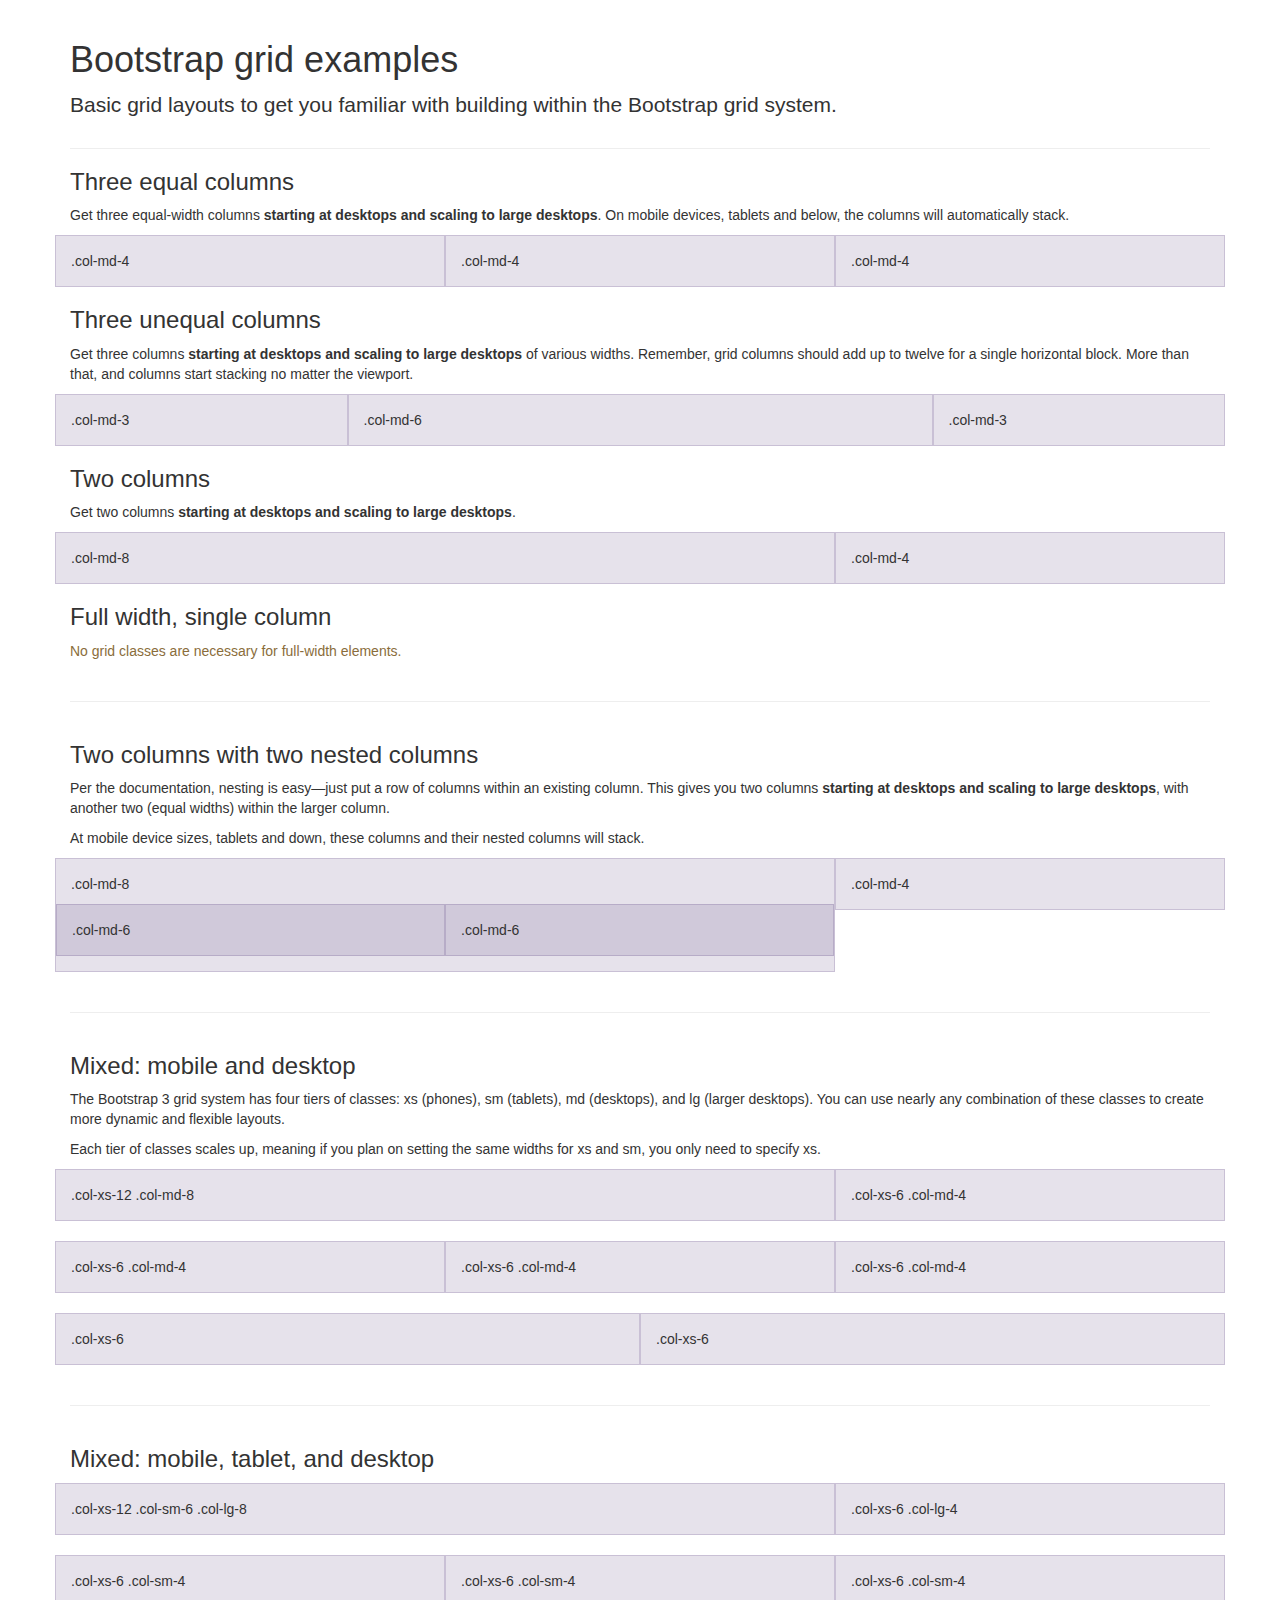
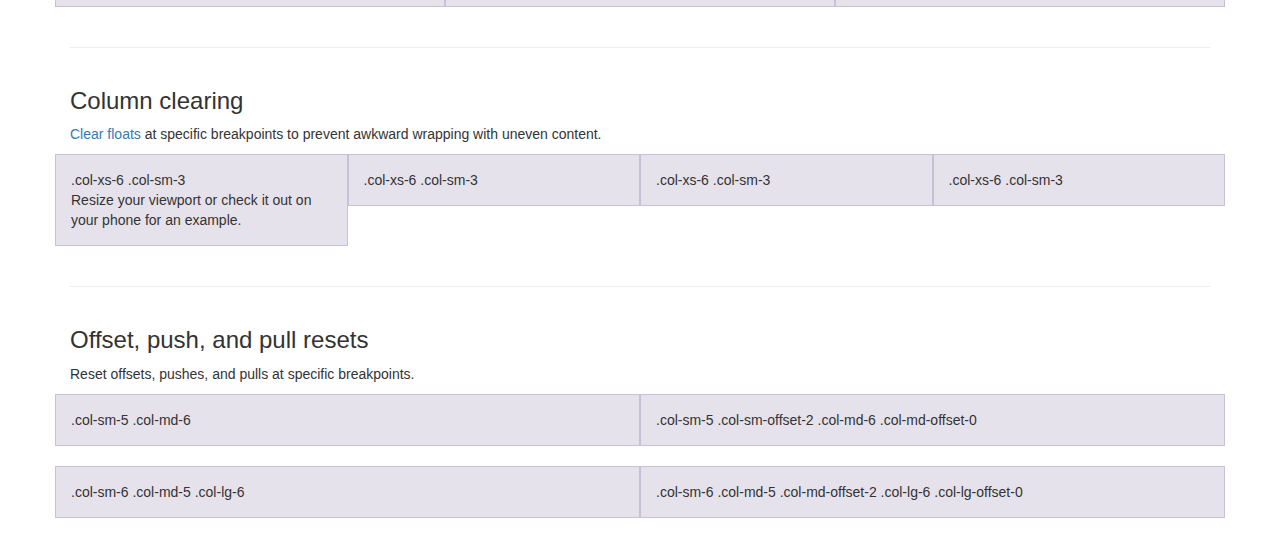
<file: UI03/Bootsrap/bootstrap-3.3.5/docs/examples/grid/index.html>
<!DOCTYPE html>
<html lang="en">
  <head>
    <meta charset="utf-8">
    <meta http-equiv="X-UA-Compatible" content="IE=edge">
    <meta name="viewport" content="width=device-width, initial-scale=1">
    <!-- The above 3 meta tags *must* come first in the head; any other head content must come *after* these tags -->
    <meta name="description" content="">
    <meta name="author" content="">
    <link rel="icon" href="../../favicon.ico">

    <title>Grid Template for Bootstrap</title>

    <!-- Bootstrap core CSS -->
    <link href="../../dist/css/bootstrap.min.css" rel="stylesheet">

    <!-- Custom styles for this template -->
    <link href="grid.css" rel="stylesheet">

    <!-- Just for debugging purposes. Don't actually copy these 2 lines! -->
    <!--[if lt IE 9]><script src="../../assets/js/ie8-responsive-file-warning.js"></script><![endif]-->
    <script src="../../assets/js/ie-emulation-modes-warning.js"></script>

    <!-- HTML5 shim and Respond.js for IE8 support of HTML5 elements and media queries -->
    <!--[if lt IE 9]>
      <script src="https://oss.maxcdn.com/html5shiv/3.7.2/html5shiv.min.js"></script>
      <script src="https://oss.maxcdn.com/respond/1.4.2/respond.min.js"></script>
    <![endif]-->
  </head>

  <body>
    <div class="container">

      <div class="page-header">
        <h1>Bootstrap grid examples</h1>
        <p class="lead">Basic grid layouts to get you familiar with building within the Bootstrap grid system.</p>
      </div>

      <h3>Three equal columns</h3>
      <p>Get three equal-width columns <strong>starting at desktops and scaling to large desktops</strong>. On mobile devices, tablets and below, the columns will automatically stack.</p>
      <div class="row">
        <div class="col-md-4">.col-md-4</div>
        <div class="col-md-4">.col-md-4</div>
        <div class="col-md-4">.col-md-4</div>
      </div>

      <h3>Three unequal columns</h3>
      <p>Get three columns <strong>starting at desktops and scaling to large desktops</strong> of various widths. Remember, grid columns should add up to twelve for a single horizontal block. More than that, and columns start stacking no matter the viewport.</p>
      <div class="row">
        <div class="col-md-3">.col-md-3</div>
        <div class="col-md-6">.col-md-6</div>
        <div class="col-md-3">.col-md-3</div>
      </div>

      <h3>Two columns</h3>
      <p>Get two columns <strong>starting at desktops and scaling to large desktops</strong>.</p>
      <div class="row">
        <div class="col-md-8">.col-md-8</div>
        <div class="col-md-4">.col-md-4</div>
      </div>

      <h3>Full width, single column</h3>
      <p class="text-warning">No grid classes are necessary for full-width elements.</p>

      <hr>

      <h3>Two columns with two nested columns</h3>
      <p>Per the documentation, nesting is easy—just put a row of columns within an existing column. This gives you two columns <strong>starting at desktops and scaling to large desktops</strong>, with another two (equal widths) within the larger column.</p>
      <p>At mobile device sizes, tablets and down, these columns and their nested columns will stack.</p>
      <div class="row">
        <div class="col-md-8">
          .col-md-8
          <div class="row">
            <div class="col-md-6">.col-md-6</div>
            <div class="col-md-6">.col-md-6</div>
          </div>
        </div>
        <div class="col-md-4">.col-md-4</div>
      </div>

      <hr>

      <h3>Mixed: mobile and desktop</h3>
      <p>The Bootstrap 3 grid system has four tiers of classes: xs (phones), sm (tablets), md (desktops), and lg (larger desktops). You can use nearly any combination of these classes to create more dynamic and flexible layouts.</p>
      <p>Each tier of classes scales up, meaning if you plan on setting the same widths for xs and sm, you only need to specify xs.</p>
      <div class="row">
        <div class="col-xs-12 col-md-8">.col-xs-12 .col-md-8</div>
        <div class="col-xs-6 col-md-4">.col-xs-6 .col-md-4</div>
      </div>
      <div class="row">
        <div class="col-xs-6 col-md-4">.col-xs-6 .col-md-4</div>
        <div class="col-xs-6 col-md-4">.col-xs-6 .col-md-4</div>
        <div class="col-xs-6 col-md-4">.col-xs-6 .col-md-4</div>
      </div>
      <div class="row">
        <div class="col-xs-6">.col-xs-6</div>
        <div class="col-xs-6">.col-xs-6</div>
      </div>

      <hr>

      <h3>Mixed: mobile, tablet, and desktop</h3>
      <p></p>
      <div class="row">
        <div class="col-xs-12 col-sm-6 col-lg-8">.col-xs-12 .col-sm-6 .col-lg-8</div>
        <div class="col-xs-6 col-lg-4">.col-xs-6 .col-lg-4</div>
      </div>
      <div class="row">
        <div class="col-xs-6 col-sm-4">.col-xs-6 .col-sm-4</div>
        <div class="col-xs-6 col-sm-4">.col-xs-6 .col-sm-4</div>
        <div class="col-xs-6 col-sm-4">.col-xs-6 .col-sm-4</div>
      </div>

      <hr>

      <h3>Column clearing</h3>
      <p><a href="http://getbootstrap.com/css/#grid-responsive-resets">Clear floats</a> at specific breakpoints to prevent awkward wrapping with uneven content.</p>
      <div class="row">
        <div class="col-xs-6 col-sm-3">
          .col-xs-6 .col-sm-3
          <br>
          Resize your viewport or check it out on your phone for an example.
        </div>
        <div class="col-xs-6 col-sm-3">.col-xs-6 .col-sm-3</div>

        <!-- Add the extra clearfix for only the required viewport -->
        <div class="clearfix visible-xs"></div>

        <div class="col-xs-6 col-sm-3">.col-xs-6 .col-sm-3</div>
        <div class="col-xs-6 col-sm-3">.col-xs-6 .col-sm-3</div>
      </div>

      <hr>

      <h3>Offset, push, and pull resets</h3>
      <p>Reset offsets, pushes, and pulls at specific breakpoints.</p>
      <div class="row">
        <div class="col-sm-5 col-md-6">.col-sm-5 .col-md-6</div>
        <div class="col-sm-5 col-sm-offset-2 col-md-6 col-md-offset-0">.col-sm-5 .col-sm-offset-2 .col-md-6 .col-md-offset-0</div>
      </div>
      <div class="row">
        <div class="col-sm-6 col-md-5 col-lg-6">.col-sm-6 .col-md-5 .col-lg-6</div>
        <div class="col-sm-6 col-md-5 col-md-offset-2 col-lg-6 col-lg-offset-0">.col-sm-6 .col-md-5 .col-md-offset-2 .col-lg-6 .col-lg-offset-0</div>
      </div>


    </div> <!-- /container -->


    <!-- IE10 viewport hack for Surface/desktop Windows 8 bug -->
    <script src="../../assets/js/ie10-viewport-bug-workaround.js"></script>
  </body>
</html>
</file>
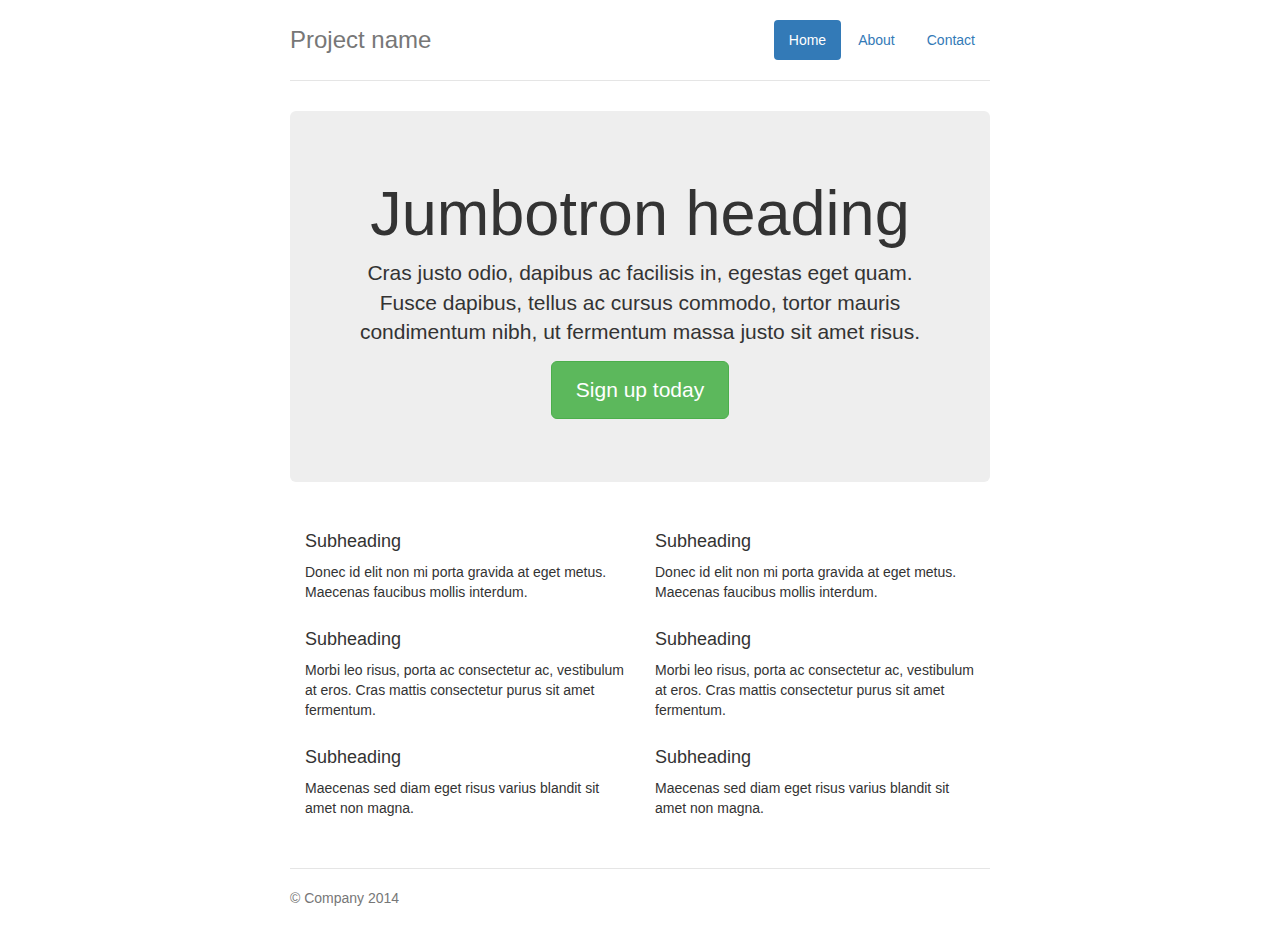
<file: UI03/Bootsrap/bootstrap-3.3.5/docs/examples/jumbotron-narrow/index.html>
<!DOCTYPE html>
<html lang="en">
  <head>
    <meta charset="utf-8">
    <meta http-equiv="X-UA-Compatible" content="IE=edge">
    <meta name="viewport" content="width=device-width, initial-scale=1">
    <!-- The above 3 meta tags *must* come first in the head; any other head content must come *after* these tags -->
    <meta name="description" content="">
    <meta name="author" content="">
    <link rel="icon" href="../../favicon.ico">

    <title>Narrow Jumbotron Template for Bootstrap</title>

    <!-- Bootstrap core CSS -->
    <link href="../../dist/css/bootstrap.min.css" rel="stylesheet">

    <!-- Custom styles for this template -->
    <link href="jumbotron-narrow.css" rel="stylesheet">

    <!-- Just for debugging purposes. Don't actually copy these 2 lines! -->
    <!--[if lt IE 9]><script src="../../assets/js/ie8-responsive-file-warning.js"></script><![endif]-->
    <script src="../../assets/js/ie-emulation-modes-warning.js"></script>

    <!-- HTML5 shim and Respond.js for IE8 support of HTML5 elements and media queries -->
    <!--[if lt IE 9]>
      <script src="https://oss.maxcdn.com/html5shiv/3.7.2/html5shiv.min.js"></script>
      <script src="https://oss.maxcdn.com/respond/1.4.2/respond.min.js"></script>
    <![endif]-->
  </head>

  <body>

    <div class="container">
      <div class="header clearfix">
        <nav>
          <ul class="nav nav-pills pull-right">
            <li role="presentation" class="active"><a href="#">Home</a></li>
            <li role="presentation"><a href="#">About</a></li>
            <li role="presentation"><a href="#">Contact</a></li>
          </ul>
        </nav>
        <h3 class="text-muted">Project name</h3>
      </div>

      <div class="jumbotron">
        <h1>Jumbotron heading</h1>
        <p class="lead">Cras justo odio, dapibus ac facilisis in, egestas eget quam. Fusce dapibus, tellus ac cursus commodo, tortor mauris condimentum nibh, ut fermentum massa justo sit amet risus.</p>
        <p><a class="btn btn-lg btn-success" href="#" role="button">Sign up today</a></p>
      </div>

      <div class="row marketing">
        <div class="col-lg-6">
          <h4>Subheading</h4>
          <p>Donec id elit non mi porta gravida at eget metus. Maecenas faucibus mollis interdum.</p>

          <h4>Subheading</h4>
          <p>Morbi leo risus, porta ac consectetur ac, vestibulum at eros. Cras mattis consectetur purus sit amet fermentum.</p>

          <h4>Subheading</h4>
          <p>Maecenas sed diam eget risus varius blandit sit amet non magna.</p>
        </div>

        <div class="col-lg-6">
          <h4>Subheading</h4>
          <p>Donec id elit non mi porta gravida at eget metus. Maecenas faucibus mollis interdum.</p>

          <h4>Subheading</h4>
          <p>Morbi leo risus, porta ac consectetur ac, vestibulum at eros. Cras mattis consectetur purus sit amet fermentum.</p>

          <h4>Subheading</h4>
          <p>Maecenas sed diam eget risus varius blandit sit amet non magna.</p>
        </div>
      </div>

      <footer class="footer">
        <p>&copy; Company 2014</p>
      </footer>

    </div> <!-- /container -->


    <!-- IE10 viewport hack for Surface/desktop Windows 8 bug -->
    <script src="../../assets/js/ie10-viewport-bug-workaround.js"></script>
  </body>
</html>
</file>
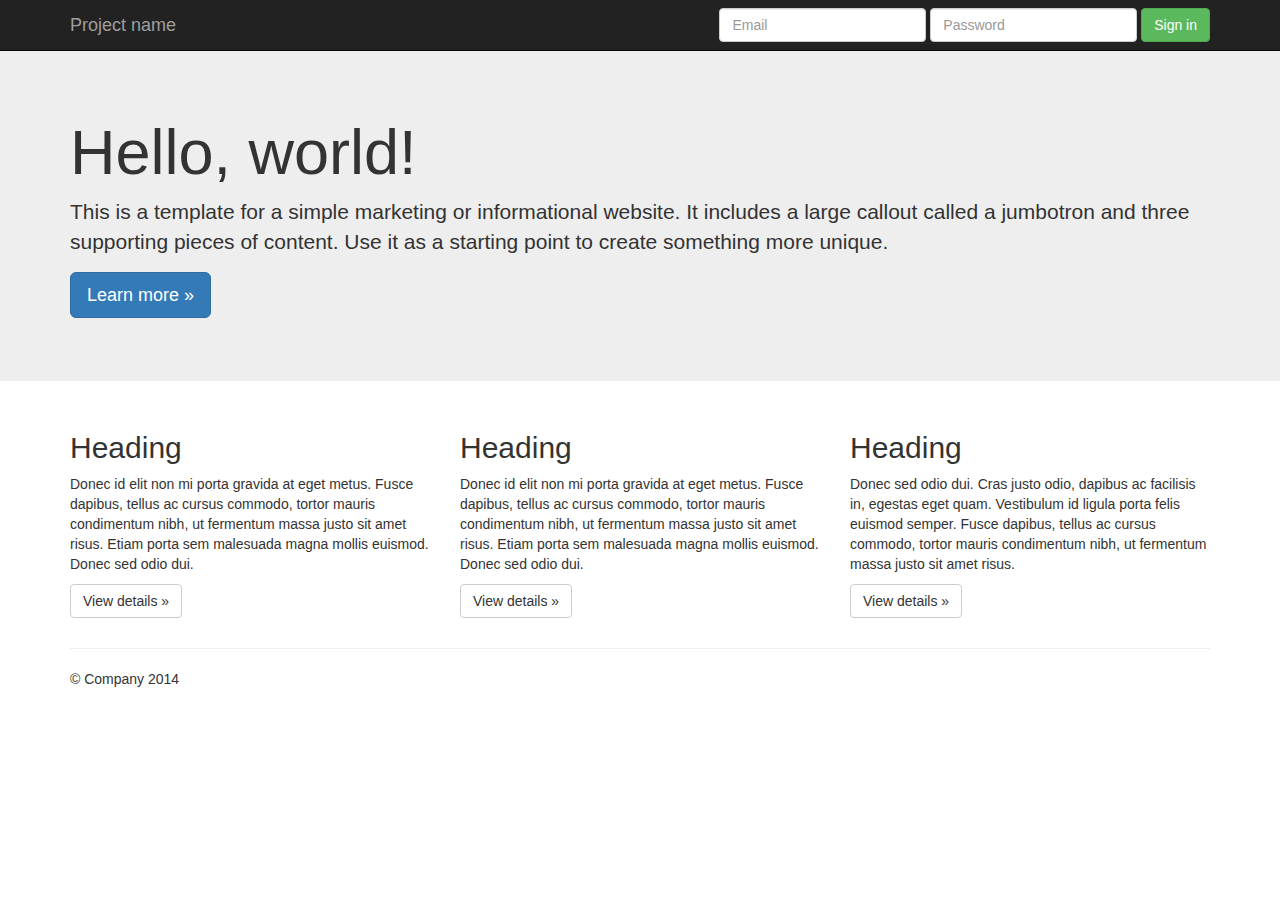
<file: UI03/Bootsrap/bootstrap-3.3.5/docs/examples/jumbotron/index.html>
<!DOCTYPE html>
<html lang="en">
  <head>
    <meta charset="utf-8">
    <meta http-equiv="X-UA-Compatible" content="IE=edge">
    <meta name="viewport" content="width=device-width, initial-scale=1">
    <!-- The above 3 meta tags *must* come first in the head; any other head content must come *after* these tags -->
    <meta name="description" content="">
    <meta name="author" content="">
    <link rel="icon" href="../../favicon.ico">

    <title>Jumbotron Template for Bootstrap</title>

    <!-- Bootstrap core CSS -->
    <link href="../../dist/css/bootstrap.min.css" rel="stylesheet">

    <!-- Custom styles for this template -->
    <link href="jumbotron.css" rel="stylesheet">

    <!-- Just for debugging purposes. Don't actually copy these 2 lines! -->
    <!--[if lt IE 9]><script src="../../assets/js/ie8-responsive-file-warning.js"></script><![endif]-->
    <script src="../../assets/js/ie-emulation-modes-warning.js"></script>

    <!-- HTML5 shim and Respond.js for IE8 support of HTML5 elements and media queries -->
    <!--[if lt IE 9]>
      <script src="https://oss.maxcdn.com/html5shiv/3.7.2/html5shiv.min.js"></script>
      <script src="https://oss.maxcdn.com/respond/1.4.2/respond.min.js"></script>
    <![endif]-->
  </head>

  <body>

    <nav class="navbar navbar-inverse navbar-fixed-top">
      <div class="container">
        <div class="navbar-header">
          <button type="button" class="navbar-toggle collapsed" data-toggle="collapse" data-target="#navbar" aria-expanded="false" aria-controls="navbar">
            <span class="sr-only">Toggle navigation</span>
            <span class="icon-bar"></span>
            <span class="icon-bar"></span>
            <span class="icon-bar"></span>
          </button>
          <a class="navbar-brand" href="#">Project name</a>
        </div>
        <div id="navbar" class="navbar-collapse collapse">
          <form class="navbar-form navbar-right">
            <div class="form-group">
              <input type="text" placeholder="Email" class="form-control">
            </div>
            <div class="form-group">
              <input type="password" placeholder="Password" class="form-control">
            </div>
            <button type="submit" class="btn btn-success">Sign in</button>
          </form>
        </div><!--/.navbar-collapse -->
      </div>
    </nav>

    <!-- Main jumbotron for a primary marketing message or call to action -->
    <div class="jumbotron">
      <div class="container">
        <h1>Hello, world!</h1>
        <p>This is a template for a simple marketing or informational website. It includes a large callout called a jumbotron and three supporting pieces of content. Use it as a starting point to create something more unique.</p>
        <p><a class="btn btn-primary btn-lg" href="#" role="button">Learn more &raquo;</a></p>
      </div>
    </div>

    <div class="container">
      <!-- Example row of columns -->
      <div class="row">
        <div class="col-md-4">
          <h2>Heading</h2>
          <p>Donec id elit non mi porta gravida at eget metus. Fusce dapibus, tellus ac cursus commodo, tortor mauris condimentum nibh, ut fermentum massa justo sit amet risus. Etiam porta sem malesuada magna mollis euismod. Donec sed odio dui. </p>
          <p><a class="btn btn-default" href="#" role="button">View details &raquo;</a></p>
        </div>
        <div class="col-md-4">
          <h2>Heading</h2>
          <p>Donec id elit non mi porta gravida at eget metus. Fusce dapibus, tellus ac cursus commodo, tortor mauris condimentum nibh, ut fermentum massa justo sit amet risus. Etiam porta sem malesuada magna mollis euismod. Donec sed odio dui. </p>
          <p><a class="btn btn-default" href="#" role="button">View details &raquo;</a></p>
       </div>
        <div class="col-md-4">
          <h2>Heading</h2>
          <p>Donec sed odio dui. Cras justo odio, dapibus ac facilisis in, egestas eget quam. Vestibulum id ligula porta felis euismod semper. Fusce dapibus, tellus ac cursus commodo, tortor mauris condimentum nibh, ut fermentum massa justo sit amet risus.</p>
          <p><a class="btn btn-default" href="#" role="button">View details &raquo;</a></p>
        </div>
      </div>

      <hr>

      <footer>
        <p>&copy; Company 2014</p>
      </footer>
    </div> <!-- /container -->


    <!-- Bootstrap core JavaScript
    ================================================== -->
    <!-- Placed at the end of the document so the pages load faster -->
    <script src="https://ajax.googleapis.com/ajax/libs/jquery/1.11.3/jquery.min.js"></script>
    <script src="../../dist/js/bootstrap.min.js"></script>
    <!-- IE10 viewport hack for Surface/desktop Windows 8 bug -->
    <script src="../../assets/js/ie10-viewport-bug-workaround.js"></script>
  </body>
</html>
</file>
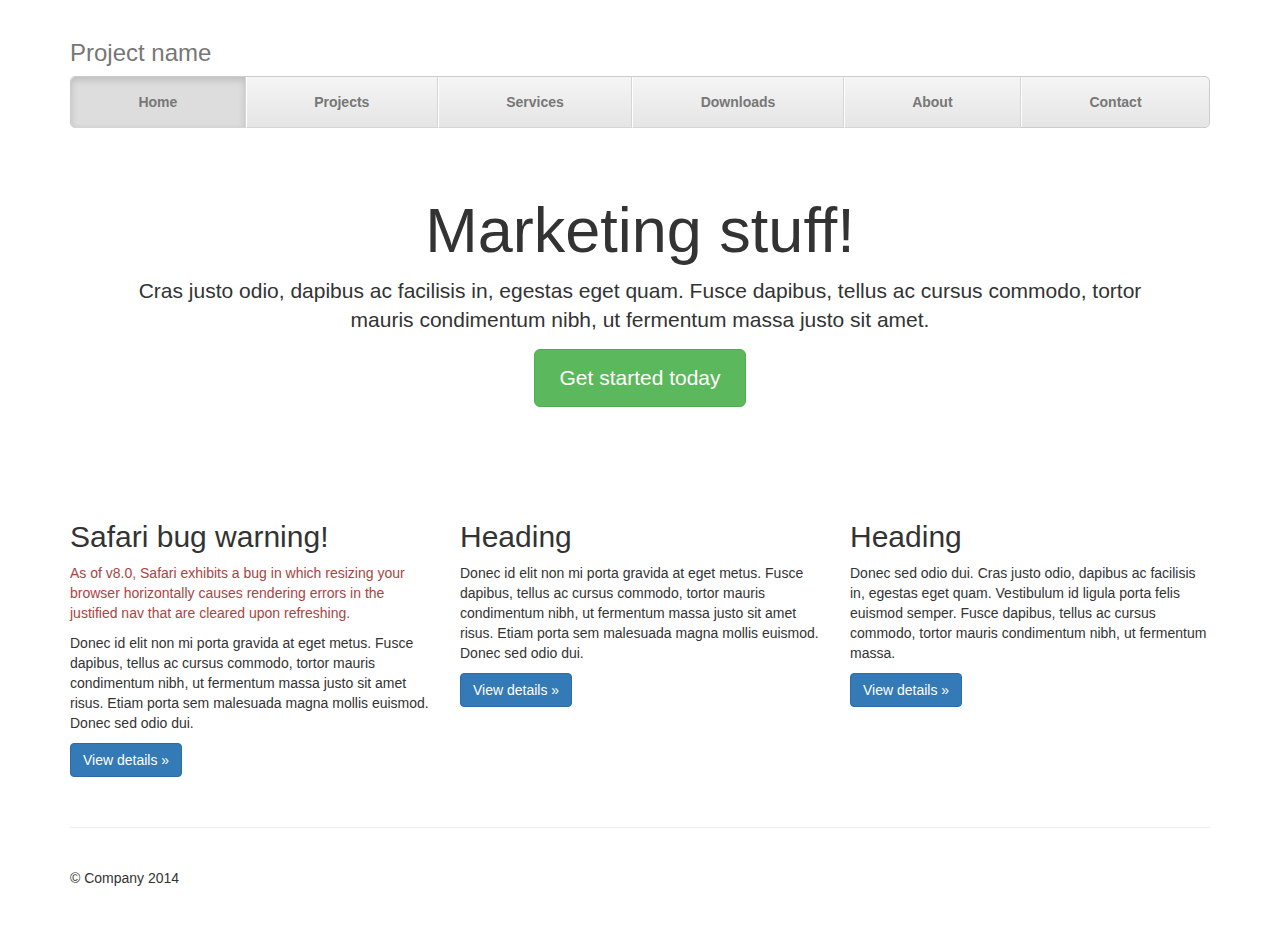
<file: UI03/Bootsrap/bootstrap-3.3.5/docs/examples/justified-nav/index.html>
<!DOCTYPE html>
<html lang="en">
  <head>
    <meta charset="utf-8">
    <meta http-equiv="X-UA-Compatible" content="IE=edge">
    <meta name="viewport" content="width=device-width, initial-scale=1">
    <!-- The above 3 meta tags *must* come first in the head; any other head content must come *after* these tags -->
    <meta name="description" content="">
    <meta name="author" content="">
    <link rel="icon" href="../../favicon.ico">

    <title>Justified Nav Template for Bootstrap</title>

    <!-- Bootstrap core CSS -->
    <link href="../../dist/css/bootstrap.min.css" rel="stylesheet">

    <!-- Custom styles for this template -->
    <link href="justified-nav.css" rel="stylesheet">

    <!-- Just for debugging purposes. Don't actually copy these 2 lines! -->
    <!--[if lt IE 9]><script src="../../assets/js/ie8-responsive-file-warning.js"></script><![endif]-->
    <script src="../../assets/js/ie-emulation-modes-warning.js"></script>

    <!-- HTML5 shim and Respond.js for IE8 support of HTML5 elements and media queries -->
    <!--[if lt IE 9]>
      <script src="https://oss.maxcdn.com/html5shiv/3.7.2/html5shiv.min.js"></script>
      <script src="https://oss.maxcdn.com/respond/1.4.2/respond.min.js"></script>
    <![endif]-->
  </head>

  <body>

    <div class="container">

      <!-- The justified navigation menu is meant for single line per list item.
           Multiple lines will require custom code not provided by Bootstrap. -->
      <div class="masthead">
        <h3 class="text-muted">Project name</h3>
        <nav>
          <ul class="nav nav-justified">
            <li class="active"><a href="#">Home</a></li>
            <li><a href="#">Projects</a></li>
            <li><a href="#">Services</a></li>
            <li><a href="#">Downloads</a></li>
            <li><a href="#">About</a></li>
            <li><a href="#">Contact</a></li>
          </ul>
        </nav>
      </div>

      <!-- Jumbotron -->
      <div class="jumbotron">
        <h1>Marketing stuff!</h1>
        <p class="lead">Cras justo odio, dapibus ac facilisis in, egestas eget quam. Fusce dapibus, tellus ac cursus commodo, tortor mauris condimentum nibh, ut fermentum massa justo sit amet.</p>
        <p><a class="btn btn-lg btn-success" href="#" role="button">Get started today</a></p>
      </div>

      <!-- Example row of columns -->
      <div class="row">
        <div class="col-lg-4">
          <h2>Safari bug warning!</h2>
          <p class="text-danger">As of v8.0, Safari exhibits a bug in which resizing your browser horizontally causes rendering errors in the justified nav that are cleared upon refreshing.</p>
          <p>Donec id elit non mi porta gravida at eget metus. Fusce dapibus, tellus ac cursus commodo, tortor mauris condimentum nibh, ut fermentum massa justo sit amet risus. Etiam porta sem malesuada magna mollis euismod. Donec sed odio dui. </p>
          <p><a class="btn btn-primary" href="#" role="button">View details &raquo;</a></p>
        </div>
        <div class="col-lg-4">
          <h2>Heading</h2>
          <p>Donec id elit non mi porta gravida at eget metus. Fusce dapibus, tellus ac cursus commodo, tortor mauris condimentum nibh, ut fermentum massa justo sit amet risus. Etiam porta sem malesuada magna mollis euismod. Donec sed odio dui. </p>
          <p><a class="btn btn-primary" href="#" role="button">View details &raquo;</a></p>
       </div>
        <div class="col-lg-4">
          <h2>Heading</h2>
          <p>Donec sed odio dui. Cras justo odio, dapibus ac facilisis in, egestas eget quam. Vestibulum id ligula porta felis euismod semper. Fusce dapibus, tellus ac cursus commodo, tortor mauris condimentum nibh, ut fermentum massa.</p>
          <p><a class="btn btn-primary" href="#" role="button">View details &raquo;</a></p>
        </div>
      </div>

      <!-- Site footer -->
      <footer class="footer">
        <p>&copy; Company 2014</p>
      </footer>

    </div> <!-- /container -->


    <!-- IE10 viewport hack for Surface/desktop Windows 8 bug -->
    <script src="../../assets/js/ie10-viewport-bug-workaround.js"></script>
  </body>
</html>
</file>
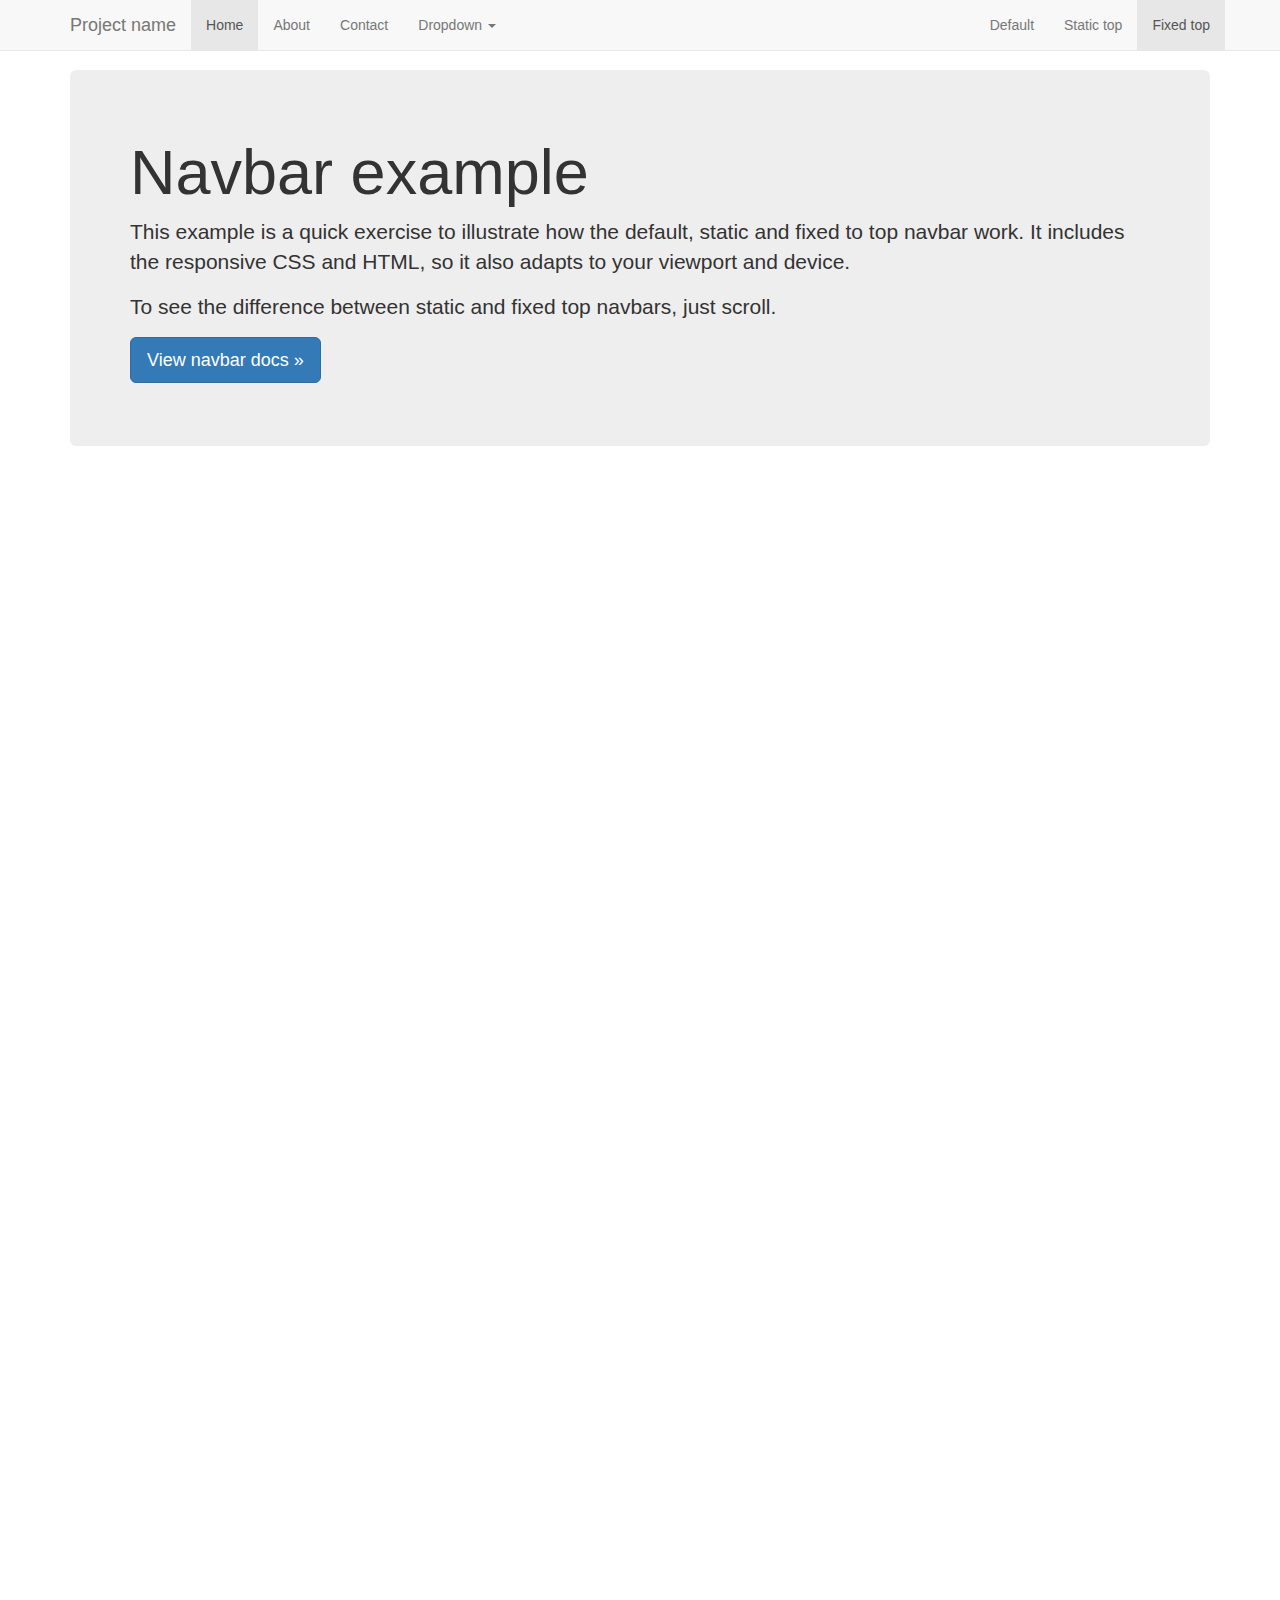
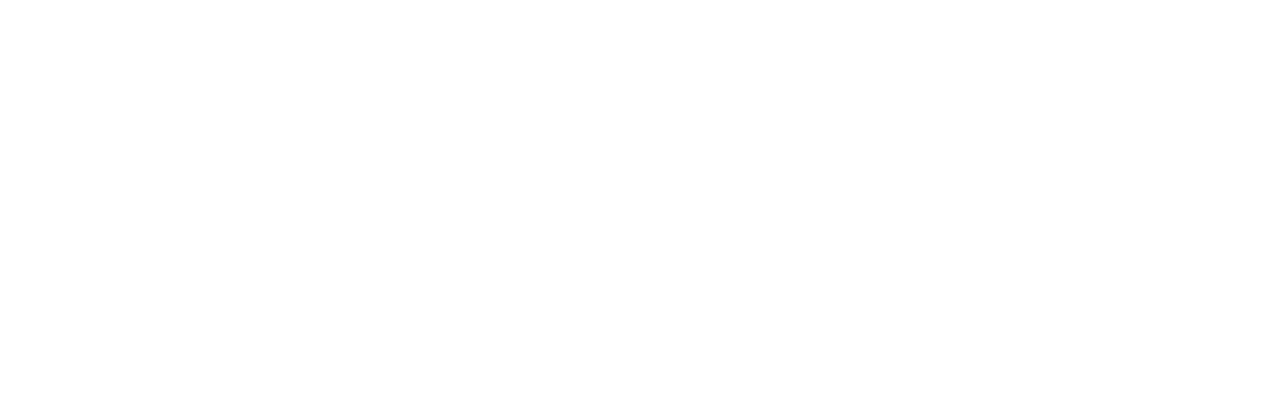
<file: UI03/Bootsrap/bootstrap-3.3.5/docs/examples/navbar-fixed-top/index.html>
<!DOCTYPE html>
<html lang="en">
  <head>
    <meta charset="utf-8">
    <meta http-equiv="X-UA-Compatible" content="IE=edge">
    <meta name="viewport" content="width=device-width, initial-scale=1">
    <!-- The above 3 meta tags *must* come first in the head; any other head content must come *after* these tags -->
    <meta name="description" content="">
    <meta name="author" content="">
    <link rel="icon" href="../../favicon.ico">

    <title>Fixed Top Navbar Example for Bootstrap</title>

    <!-- Bootstrap core CSS -->
    <link href="../../dist/css/bootstrap.min.css" rel="stylesheet">

    <!-- Custom styles for this template -->
    <link href="navbar-fixed-top.css" rel="stylesheet">

    <!-- Just for debugging purposes. Don't actually copy these 2 lines! -->
    <!--[if lt IE 9]><script src="../../assets/js/ie8-responsive-file-warning.js"></script><![endif]-->
    <script src="../../assets/js/ie-emulation-modes-warning.js"></script>

    <!-- HTML5 shim and Respond.js for IE8 support of HTML5 elements and media queries -->
    <!--[if lt IE 9]>
      <script src="https://oss.maxcdn.com/html5shiv/3.7.2/html5shiv.min.js"></script>
      <script src="https://oss.maxcdn.com/respond/1.4.2/respond.min.js"></script>
    <![endif]-->
  </head>

  <body>

    <!-- Fixed navbar -->
    <nav class="navbar navbar-default navbar-fixed-top">
      <div class="container">
        <div class="navbar-header">
          <button type="button" class="navbar-toggle collapsed" data-toggle="collapse" data-target="#navbar" aria-expanded="false" aria-controls="navbar">
            <span class="sr-only">Toggle navigation</span>
            <span class="icon-bar"></span>
            <span class="icon-bar"></span>
            <span class="icon-bar"></span>
          </button>
          <a class="navbar-brand" href="#">Project name</a>
        </div>
        <div id="navbar" class="navbar-collapse collapse">
          <ul class="nav navbar-nav">
            <li class="active"><a href="#">Home</a></li>
            <li><a href="#about">About</a></li>
            <li><a href="#contact">Contact</a></li>
            <li class="dropdown">
              <a href="#" class="dropdown-toggle" data-toggle="dropdown" role="button" aria-haspopup="true" aria-expanded="false">Dropdown <span class="caret"></span></a>
              <ul class="dropdown-menu">
                <li><a href="#">Action</a></li>
                <li><a href="#">Another action</a></li>
                <li><a href="#">Something else here</a></li>
                <li role="separator" class="divider"></li>
                <li class="dropdown-header">Nav header</li>
                <li><a href="#">Separated link</a></li>
                <li><a href="#">One more separated link</a></li>
              </ul>
            </li>
          </ul>
          <ul class="nav navbar-nav navbar-right">
            <li><a href="../navbar/">Default</a></li>
            <li><a href="../navbar-static-top/">Static top</a></li>
            <li class="active"><a href="./">Fixed top <span class="sr-only">(current)</span></a></li>
          </ul>
        </div><!--/.nav-collapse -->
      </div>
    </nav>

    <div class="container">

      <!-- Main component for a primary marketing message or call to action -->
      <div class="jumbotron">
        <h1>Navbar example</h1>
        <p>This example is a quick exercise to illustrate how the default, static and fixed to top navbar work. It includes the responsive CSS and HTML, so it also adapts to your viewport and device.</p>
        <p>To see the difference between static and fixed top navbars, just scroll.</p>
        <p>
          <a class="btn btn-lg btn-primary" href="../../components/#navbar" role="button">View navbar docs &raquo;</a>
        </p>
      </div>

    </div> <!-- /container -->


    <!-- Bootstrap core JavaScript
    ================================================== -->
    <!-- Placed at the end of the document so the pages load faster -->
    <script src="https://ajax.googleapis.com/ajax/libs/jquery/1.11.3/jquery.min.js"></script>
    <script src="../../dist/js/bootstrap.min.js"></script>
    <!-- IE10 viewport hack for Surface/desktop Windows 8 bug -->
    <script src="../../assets/js/ie10-viewport-bug-workaround.js"></script>
  </body>
</html>
</file>
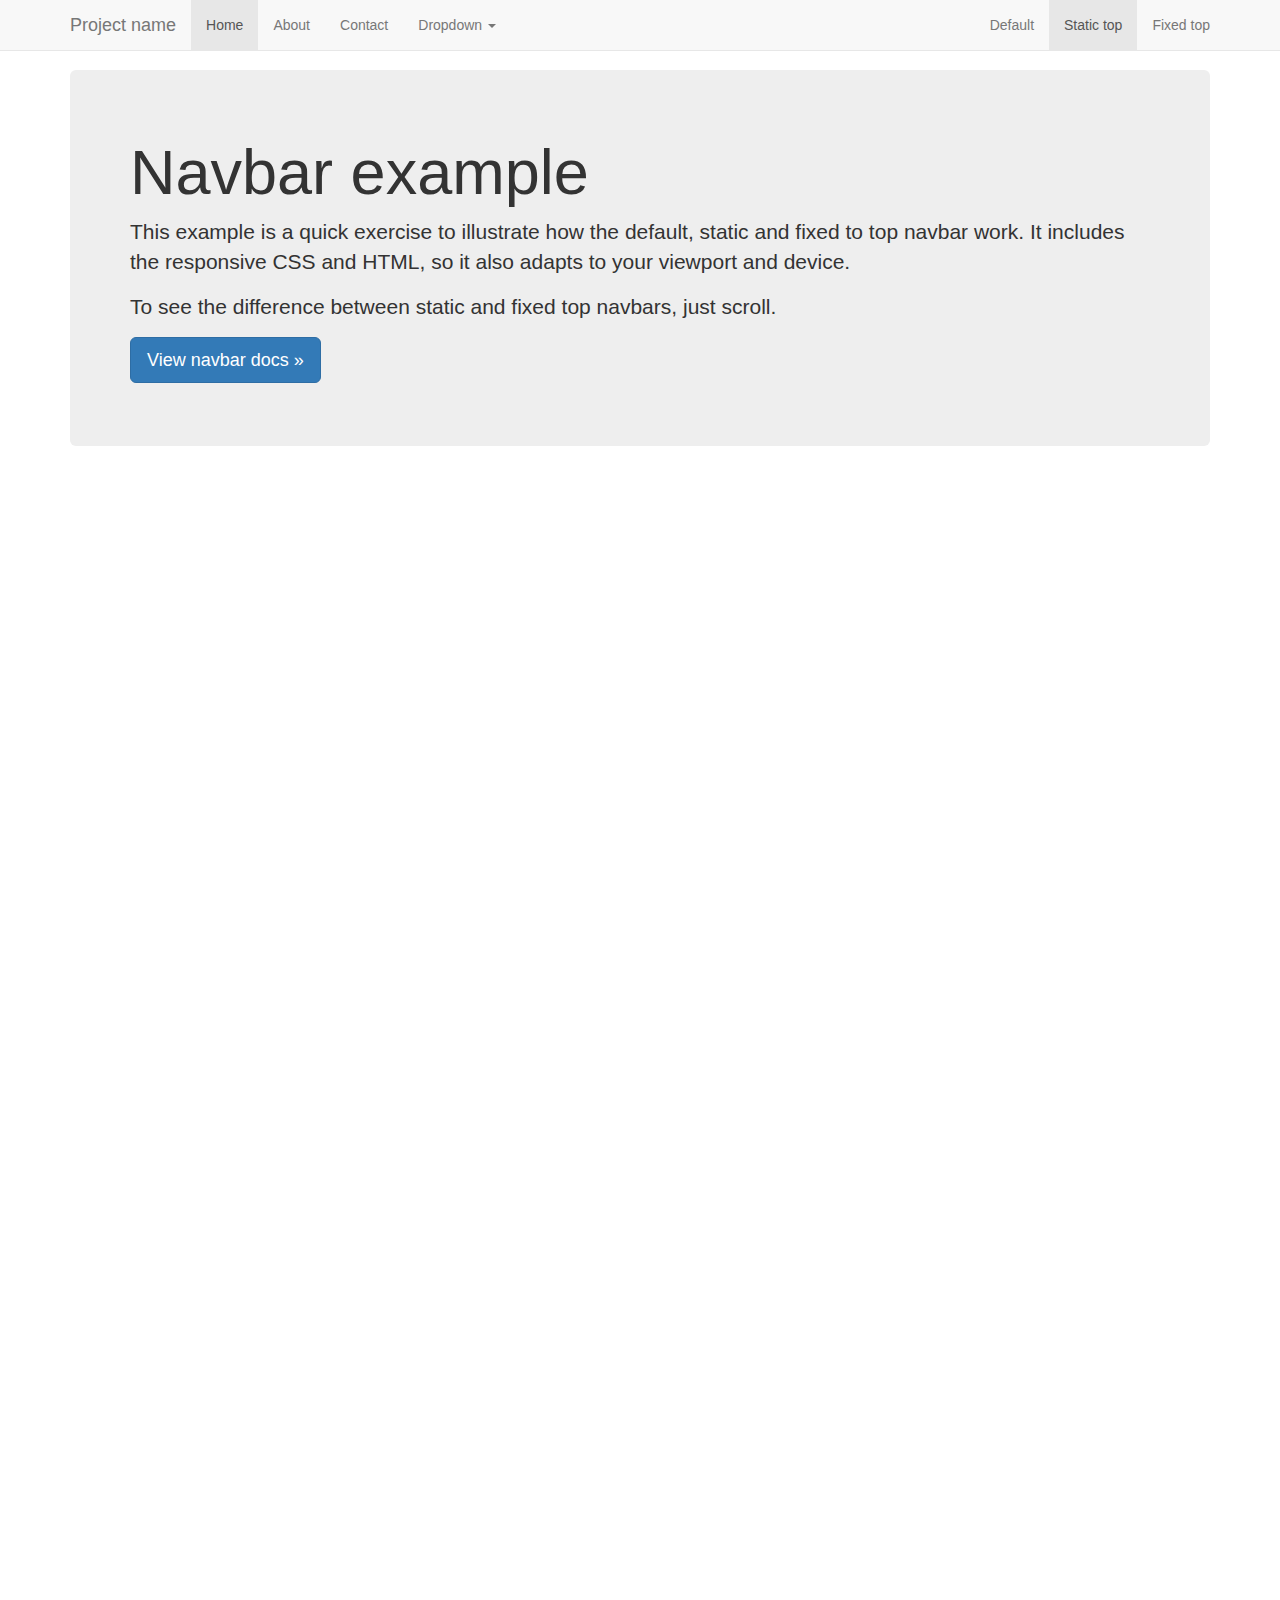
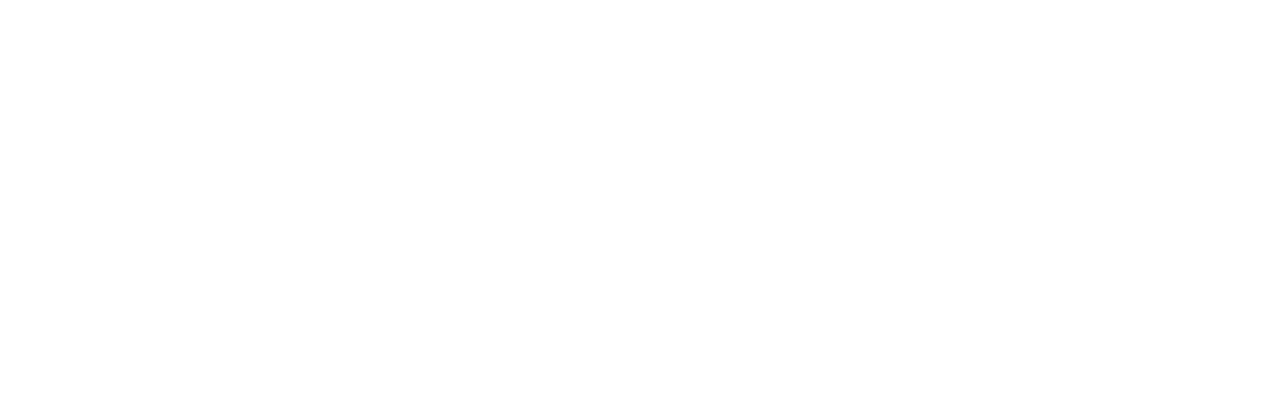
<file: UI03/Bootsrap/bootstrap-3.3.5/docs/examples/navbar-static-top/index.html>
<!DOCTYPE html>
<html lang="en">
  <head>
    <meta charset="utf-8">
    <meta http-equiv="X-UA-Compatible" content="IE=edge">
    <meta name="viewport" content="width=device-width, initial-scale=1">
    <!-- The above 3 meta tags *must* come first in the head; any other head content must come *after* these tags -->
    <meta name="description" content="">
    <meta name="author" content="">
    <link rel="icon" href="../../favicon.ico">

    <title>Static Top Navbar Example for Bootstrap</title>

    <!-- Bootstrap core CSS -->
    <link href="../../dist/css/bootstrap.min.css" rel="stylesheet">

    <!-- Custom styles for this template -->
    <link href="navbar-static-top.css" rel="stylesheet">

    <!-- Just for debugging purposes. Don't actually copy these 2 lines! -->
    <!--[if lt IE 9]><script src="../../assets/js/ie8-responsive-file-warning.js"></script><![endif]-->
    <script src="../../assets/js/ie-emulation-modes-warning.js"></script>

    <!-- HTML5 shim and Respond.js for IE8 support of HTML5 elements and media queries -->
    <!--[if lt IE 9]>
      <script src="https://oss.maxcdn.com/html5shiv/3.7.2/html5shiv.min.js"></script>
      <script src="https://oss.maxcdn.com/respond/1.4.2/respond.min.js"></script>
    <![endif]-->
  </head>

  <body>

    <!-- Static navbar -->
    <nav class="navbar navbar-default navbar-static-top">
      <div class="container">
        <div class="navbar-header">
          <button type="button" class="navbar-toggle collapsed" data-toggle="collapse" data-target="#navbar" aria-expanded="false" aria-controls="navbar">
            <span class="sr-only">Toggle navigation</span>
            <span class="icon-bar"></span>
            <span class="icon-bar"></span>
            <span class="icon-bar"></span>
          </button>
          <a class="navbar-brand" href="#">Project name</a>
        </div>
        <div id="navbar" class="navbar-collapse collapse">
          <ul class="nav navbar-nav">
            <li class="active"><a href="#">Home</a></li>
            <li><a href="#about">About</a></li>
            <li><a href="#contact">Contact</a></li>
            <li class="dropdown">
              <a href="#" class="dropdown-toggle" data-toggle="dropdown" role="button" aria-haspopup="true" aria-expanded="false">Dropdown <span class="caret"></span></a>
              <ul class="dropdown-menu">
                <li><a href="#">Action</a></li>
                <li><a href="#">Another action</a></li>
                <li><a href="#">Something else here</a></li>
                <li role="separator" class="divider"></li>
                <li class="dropdown-header">Nav header</li>
                <li><a href="#">Separated link</a></li>
                <li><a href="#">One more separated link</a></li>
              </ul>
            </li>
          </ul>
          <ul class="nav navbar-nav navbar-right">
            <li><a href="../navbar/">Default</a></li>
            <li class="active"><a href="./">Static top <span class="sr-only">(current)</span></a></li>
            <li><a href="../navbar-fixed-top/">Fixed top</a></li>
          </ul>
        </div><!--/.nav-collapse -->
      </div>
    </nav>


    <div class="container">

      <!-- Main component for a primary marketing message or call to action -->
      <div class="jumbotron">
        <h1>Navbar example</h1>
        <p>This example is a quick exercise to illustrate how the default, static and fixed to top navbar work. It includes the responsive CSS and HTML, so it also adapts to your viewport and device.</p>
        <p>To see the difference between static and fixed top navbars, just scroll.</p>
        <p>
          <a class="btn btn-lg btn-primary" href="../../components/#navbar" role="button">View navbar docs &raquo;</a>
        </p>
      </div>

    </div> <!-- /container -->


    <!-- Bootstrap core JavaScript
    ================================================== -->
    <!-- Placed at the end of the document so the pages load faster -->
    <script src="https://ajax.googleapis.com/ajax/libs/jquery/1.11.3/jquery.min.js"></script>
    <script src="../../dist/js/bootstrap.min.js"></script>
    <!-- IE10 viewport hack for Surface/desktop Windows 8 bug -->
    <script src="../../assets/js/ie10-viewport-bug-workaround.js"></script>
  </body>
</html>
</file>
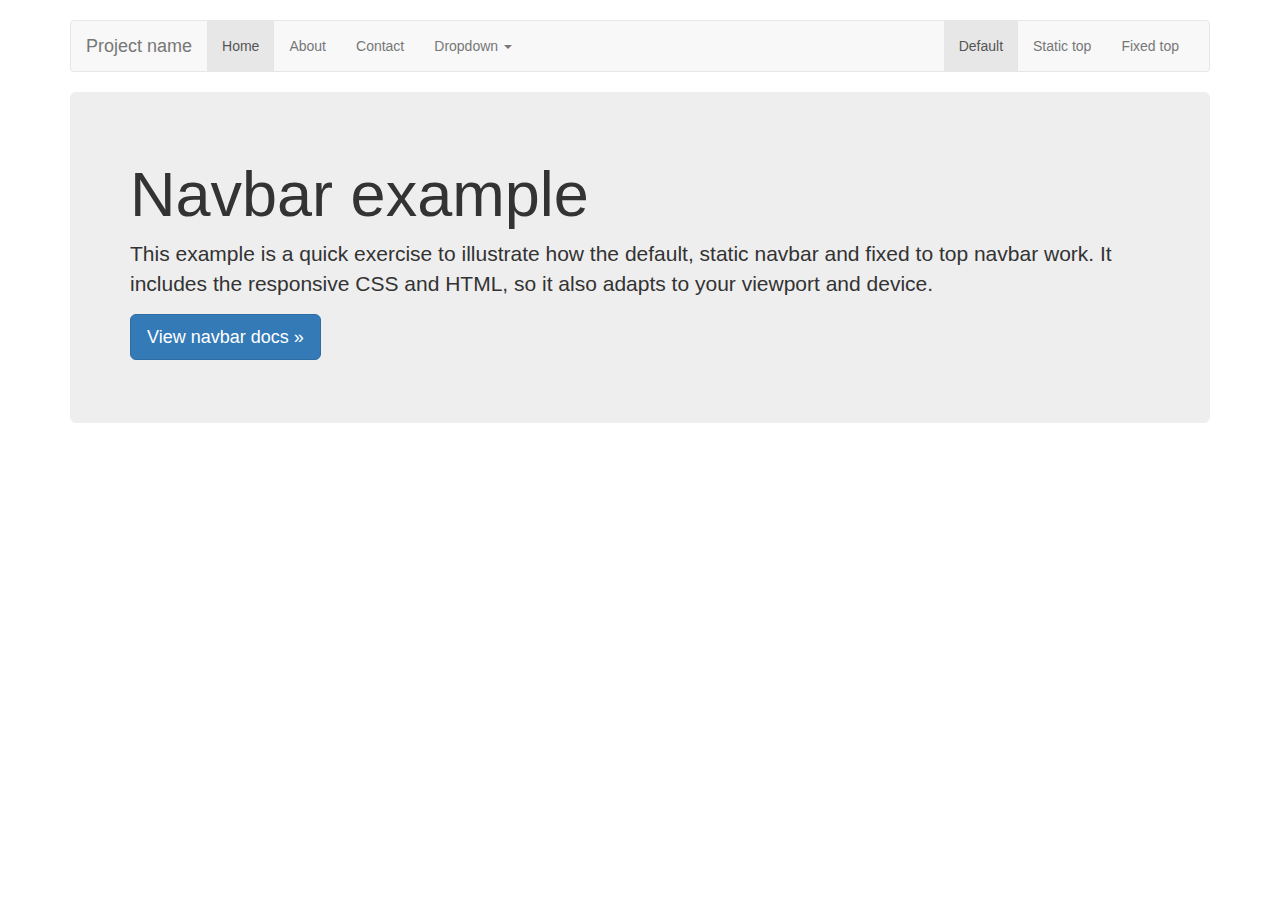
<file: UI03/Bootsrap/bootstrap-3.3.5/docs/examples/navbar/index.html>
<!DOCTYPE html>
<html lang="en">
  <head>
    <meta charset="utf-8">
    <meta http-equiv="X-UA-Compatible" content="IE=edge">
    <meta name="viewport" content="width=device-width, initial-scale=1">
    <!-- The above 3 meta tags *must* come first in the head; any other head content must come *after* these tags -->
    <meta name="description" content="">
    <meta name="author" content="">
    <link rel="icon" href="../../favicon.ico">

    <title>Navbar Template for Bootstrap</title>

    <!-- Bootstrap core CSS -->
    <link href="../../dist/css/bootstrap.min.css" rel="stylesheet">

    <!-- Custom styles for this template -->
    <link href="navbar.css" rel="stylesheet">

    <!-- Just for debugging purposes. Don't actually copy these 2 lines! -->
    <!--[if lt IE 9]><script src="../../assets/js/ie8-responsive-file-warning.js"></script><![endif]-->
    <script src="../../assets/js/ie-emulation-modes-warning.js"></script>

    <!-- HTML5 shim and Respond.js for IE8 support of HTML5 elements and media queries -->
    <!--[if lt IE 9]>
      <script src="https://oss.maxcdn.com/html5shiv/3.7.2/html5shiv.min.js"></script>
      <script src="https://oss.maxcdn.com/respond/1.4.2/respond.min.js"></script>
    <![endif]-->
  </head>

  <body>

    <div class="container">

      <!-- Static navbar -->
      <nav class="navbar navbar-default">
        <div class="container-fluid">
          <div class="navbar-header">
            <button type="button" class="navbar-toggle collapsed" data-toggle="collapse" data-target="#navbar" aria-expanded="false" aria-controls="navbar">
              <span class="sr-only">Toggle navigation</span>
              <span class="icon-bar"></span>
              <span class="icon-bar"></span>
              <span class="icon-bar"></span>
            </button>
            <a class="navbar-brand" href="#">Project name</a>
          </div>
          <div id="navbar" class="navbar-collapse collapse">
            <ul class="nav navbar-nav">
              <li class="active"><a href="#">Home</a></li>
              <li><a href="#">About</a></li>
              <li><a href="#">Contact</a></li>
              <li class="dropdown">
                <a href="#" class="dropdown-toggle" data-toggle="dropdown" role="button" aria-haspopup="true" aria-expanded="false">Dropdown <span class="caret"></span></a>
                <ul class="dropdown-menu">
                  <li><a href="#">Action</a></li>
                  <li><a href="#">Another action</a></li>
                  <li><a href="#">Something else here</a></li>
                  <li role="separator" class="divider"></li>
                  <li class="dropdown-header">Nav header</li>
                  <li><a href="#">Separated link</a></li>
                  <li><a href="#">One more separated link</a></li>
                </ul>
              </li>
            </ul>
            <ul class="nav navbar-nav navbar-right">
              <li class="active"><a href="./">Default <span class="sr-only">(current)</span></a></li>
              <li><a href="../navbar-static-top/">Static top</a></li>
              <li><a href="../navbar-fixed-top/">Fixed top</a></li>
            </ul>
          </div><!--/.nav-collapse -->
        </div><!--/.container-fluid -->
      </nav>

      <!-- Main component for a primary marketing message or call to action -->
      <div class="jumbotron">
        <h1>Navbar example</h1>
        <p>This example is a quick exercise to illustrate how the default, static navbar and fixed to top navbar work. It includes the responsive CSS and HTML, so it also adapts to your viewport and device.</p>
        <p>
          <a class="btn btn-lg btn-primary" href="../../components/#navbar" role="button">View navbar docs &raquo;</a>
        </p>
      </div>

    </div> <!-- /container -->


    <!-- Bootstrap core JavaScript
    ================================================== -->
    <!-- Placed at the end of the document so the pages load faster -->
    <script src="https://ajax.googleapis.com/ajax/libs/jquery/1.11.3/jquery.min.js"></script>
    <script src="../../dist/js/bootstrap.min.js"></script>
    <!-- IE10 viewport hack for Surface/desktop Windows 8 bug -->
    <script src="../../assets/js/ie10-viewport-bug-workaround.js"></script>
  </body>
</html>
</file>
<file: UI03/Bootsrap/test/css/main.css>
/*! HTML5 Boilerplate v4.3.0 | MIT License | http://h5bp.com/ */

/*
 * What follows is the result of much research on cross-browser styling.
 * Credit left inline and big thanks to Nicolas Gallagher, Jonathan Neal,
 * Kroc Camen, and the H5BP dev community and team.
 */

/* ==========================================================================
   Base styles: opinionated defaults
   ========================================================================== */

html,
button,
input,
select,
textarea {
    color: #222;
}

html {
    font-size: 1em;
    line-height: 1.4;
}

/*
 * Remove text-shadow in selection highlight: h5bp.com/i
 * These selection rule sets have to be separate.
 * Customize the background color to match your design.
 */

::-moz-selection {
    background: #b3d4fc;
    text-shadow: none;
}

::selection {
    background: #b3d4fc;
    text-shadow: none;
}

/*
 * A better looking default horizontal rule
 */

hr {
    display: block;
    height: 1px;
    border: 0;
    border-top: 1px solid #ccc;
    margin: 1em 0;
    padding: 0;
}

/*
 * Remove the gap between images, videos, audio and canvas and the bottom of
 * their containers: h5bp.com/i/440
 */

audio,
canvas,
img,
video {
    vertical-align: middle;
}

/*
 * Remove default fieldset styles.
 */

fieldset {
    border: 0;
    margin: 0;
    padding: 0;
}

/*
 * Allow only vertical resizing of textareas.
 */

textarea {
    resize: vertical;
}

/* ==========================================================================
   Browse Happy prompt
   ========================================================================== */

.browsehappy {
    margin: 0.2em 0;
    background: #ccc;
    color: #000;
    padding: 0.2em 0;
}

/* ==========================================================================
   Author's custom styles
   ========================================================================== */

















/* ==========================================================================
   Helper classes
   ========================================================================== */

/*
 * Image replacement
 */

.ir {
    background-color: transparent;
    border: 0;
    overflow: hidden;
    /* IE 6/7 fallback */
    *text-indent: -9999px;
}

.ir:before {
    content: "";
    display: block;
    width: 0;
    height: 150%;
}

/*
 * Hide from both screenreaders and browsers: h5bp.com/u
 */

.hidden {
    display: none !important;
    visibility: hidden;
}

/*
 * Hide only visually, but have it available for screenreaders: h5bp.com/v
 */

.visuallyhidden {
    border: 0;
    clip: rect(0 0 0 0);
    height: 1px;
    margin: -1px;
    overflow: hidden;
    padding: 0;
    position: absolute;
    width: 1px;
}

/*
 * Extends the .visuallyhidden class to allow the element to be focusable
 * when navigated to via the keyboard: h5bp.com/p
 */

.visuallyhidden.focusable:active,
.visuallyhidden.focusable:focus {
    clip: auto;
    height: auto;
    margin: 0;
    overflow: visible;
    position: static;
    width: auto;
}

/*
 * Hide visually and from screenreaders, but maintain layout
 */

.invisible {
    visibility: hidden;
}

/*
 * Clearfix: contain floats
 *
 * For modern browsers
 * 1. The space content is one way to avoid an Opera bug when the
 *    `contenteditable` attribute is included anywhere else in the document.
 *    Otherwise it causes space to appear at the top and bottom of elements
 *    that receive the `clearfix` class.
 * 2. The use of `table` rather than `block` is only necessary if using
 *    `:before` to contain the top-margins of child elements.
 */

.clearfix:before,
.clearfix:after {
    content: " "; /* 1 */
    display: table; /* 2 */
}

.clearfix:after {
    clear: both;
}

/*
 * For IE 6/7 only
 * Include this rule to trigger hasLayout and contain floats.
 */

.clearfix {
    *zoom: 1;
}

/* ==========================================================================
   EXAMPLE Media Queries for Responsive Design.
   These examples override the primary ('mobile first') styles.
   Modify as content requires.
   ========================================================================== */

@media only screen and (min-width: 35em) {
    /* Style adjustments for viewports that meet the condition */
}

@media print,
       (-o-min-device-pixel-ratio: 5/4),
       (-webkit-min-device-pixel-ratio: 1.25),
       (min-resolution: 120dpi) {
    /* Style adjustments for high resolution devices */
}

/* ==========================================================================
   Print styles.
   Inlined to avoid required HTTP connection: h5bp.com/r
   ========================================================================== */

@media print {
    * {
        background: transparent !important;
        color: #000 !important; /* Black prints faster: h5bp.com/s */
        box-shadow: none !important;
        text-shadow: none !important;
    }

    a,
    a:visited {
        text-decoration: underline;
    }

    a[href]:after {
        content: " (" attr(href) ")";
    }

    abbr[title]:after {
        content: " (" attr(title) ")";
    }

    /*
     * Don't show links for images, or javascript/internal links
     */

    .ir a:after,
    a[href^="javascript:"]:after,
    a[href^="#"]:after {
        content: "";
    }

    pre,
    blockquote {
        border: 1px solid #999;
        page-break-inside: avoid;
    }

    thead {
        display: table-header-group; /* h5bp.com/t */
    }

    tr,
    img {
        page-break-inside: avoid;
    }

    img {
        max-width: 100% !important;
    }

    @page {
        margin: 0.5cm;
    }

    p,
    h2,
    h3 {
        orphans: 3;
        widows: 3;
    }

    h2,
    h3 {
        page-break-after: avoid;
    }
}
</file>
<file: UI03/Bootsrap/bootstrap-3.3.5/docs/examples/blog/blog.css>
/*
 * Globals
 */

body {
  font-family: Georgia, "Times New Roman", Times, serif;
  color: #555;
}

h1, .h1,
h2, .h2,
h3, .h3,
h4, .h4,
h5, .h5,
h6, .h6 {
  margin-top: 0;
  font-family: "Helvetica Neue", Helvetica, Arial, sans-serif;
  font-weight: normal;
  color: #333;
}


/*
 * Override Bootstrap's default container.
 */

@media (min-width: 1200px) {
  .container {
    width: 970px;
  }
}


/*
 * Masthead for nav
 */

.blog-masthead {
  background-color: #428bca;
  -webkit-box-shadow: inset 0 -2px 5px rgba(0,0,0,.1);
          box-shadow: inset 0 -2px 5px rgba(0,0,0,.1);
}

/* Nav links */
.blog-nav-item {
  position: relative;
  display: inline-block;
  padding: 10px;
  font-weight: 500;
  color: #cdddeb;
}
.blog-nav-item:hover,
.blog-nav-item:focus {
  color: #fff;
  text-decoration: none;
}

/* Active state gets a caret at the bottom */
.blog-nav .active {
  color: #fff;
}
.blog-nav .active:after {
  position: absolute;
  bottom: 0;
  left: 50%;
  width: 0;
  height: 0;
  margin-left: -5px;
  vertical-align: middle;
  content: " ";
  border-right: 5px solid transparent;
  border-bottom: 5px solid;
  border-left: 5px solid transparent;
}


/*
 * Blog name and description
 */

.blog-header {
  padding-top: 20px;
  padding-bottom: 20px;
}
.blog-title {
  margin-top: 30px;
  margin-bottom: 0;
  font-size: 60px;
  font-weight: normal;
}
.blog-description {
  font-size: 20px;
  color: #999;
}


/*
 * Main column and sidebar layout
 */

.blog-main {
  font-size: 18px;
  line-height: 1.5;
}

/* Sidebar modules for boxing content */
.sidebar-module {
  padding: 15px;
  margin: 0 -15px 15px;
}
.sidebar-module-inset {
  padding: 15px;
  background-color: #f5f5f5;
  border-radius: 4px;
}
.sidebar-module-inset p:last-child,
.sidebar-module-inset ul:last-child,
.sidebar-module-inset ol:last-child {
  margin-bottom: 0;
}


/* Pagination */
.pager {
  margin-bottom: 60px;
  text-align: left;
}
.pager > li > a {
  width: 140px;
  padding: 10px 20px;
  text-align: center;
  border-radius: 30px;
}


/*
 * Blog posts
 */

.blog-post {
  margin-bottom: 60px;
}
.blog-post-title {
  margin-bottom: 5px;
  font-size: 40px;
}
.blog-post-meta {
  margin-bottom: 20px;
  color: #999;
}


/*
 * Footer
 */

.blog-footer {
  padding: 40px 0;
  color: #999;
  text-align: center;
  background-color: #f9f9f9;
  border-top: 1px solid #e5e5e5;
}
.blog-footer p:last-child {
  margin-bottom: 0;
}
</file>
<file: UI03/Bootsrap/bootstrap-3.3.5/docs/examples/carousel/carousel.css>
/* GLOBAL STYLES
-------------------------------------------------- */
/* Padding below the footer and lighter body text */

body {
  padding-bottom: 40px;
  color: #5a5a5a;
}


/* CUSTOMIZE THE NAVBAR
-------------------------------------------------- */

/* Special class on .container surrounding .navbar, used for positioning it into place. */
.navbar-wrapper {
  position: absolute;
  top: 0;
  right: 0;
  left: 0;
  z-index: 20;
}

/* Flip around the padding for proper display in narrow viewports */
.navbar-wrapper > .container {
  padding-right: 0;
  padding-left: 0;
}
.navbar-wrapper .navbar {
  padding-right: 15px;
  padding-left: 15px;
}
.navbar-wrapper .navbar .container {
  width: auto;
}


/* CUSTOMIZE THE CAROUSEL
-------------------------------------------------- */

/* Carousel base class */
.carousel {
  height: 500px;
  margin-bottom: 60px;
}
/* Since positioning the image, we need to help out the caption */
.carousel-caption {
  z-index: 10;
}

/* Declare heights because of positioning of img element */
.carousel .item {
  height: 500px;
  background-color: #777;
}
.carousel-inner > .item > img {
  position: absolute;
  top: 0;
  left: 0;
  min-width: 100%;
  height: 500px;
}


/* MARKETING CONTENT
-------------------------------------------------- */

/* Center align the text within the three columns below the carousel */
.marketing .col-lg-4 {
  margin-bottom: 20px;
  text-align: center;
}
.marketing h2 {
  font-weight: normal;
}
.marketing .col-lg-4 p {
  margin-right: 10px;
  margin-left: 10px;
}


/* Featurettes
------------------------- */

.featurette-divider {
  margin: 80px 0; /* Space out the Bootstrap <hr> more */
}

/* Thin out the marketing headings */
.featurette-heading {
  font-weight: 300;
  line-height: 1;
  letter-spacing: -1px;
}


/* RESPONSIVE CSS
-------------------------------------------------- */

@media (min-width: 768px) {
  /* Navbar positioning foo */
  .navbar-wrapper {
    margin-top: 20px;
  }
  .navbar-wrapper .container {
    padding-right: 15px;
    padding-left: 15px;
  }
  .navbar-wrapper .navbar {
    padding-right: 0;
    padding-left: 0;
  }

  /* The navbar becomes detached from the top, so we round the corners */
  .navbar-wrapper .navbar {
    border-radius: 4px;
  }

  /* Bump up size of carousel content */
  .carousel-caption p {
    margin-bottom: 20px;
    font-size: 21px;
    line-height: 1.4;
  }

  .featurette-heading {
    font-size: 50px;
  }
}

@media (min-width: 992px) {
  .featurette-heading {
    margin-top: 120px;
  }
}
</file>
<file: UI03/Bootsrap/bootstrap-3.3.5/docs/examples/cover/cover.css>
/*
 * Globals
 */

/* Links */
a,
a:focus,
a:hover {
  color: #fff;
}

/* Custom default button */
.btn-default,
.btn-default:hover,
.btn-default:focus {
  color: #333;
  text-shadow: none; /* Prevent inheritence from `body` */
  background-color: #fff;
  border: 1px solid #fff;
}


/*
 * Base structure
 */

html,
body {
  height: 100%;
  background-color: #333;
}
body {
  color: #fff;
  text-align: center;
  text-shadow: 0 1px 3px rgba(0,0,0,.5);
}

/* Extra markup and styles for table-esque vertical and horizontal centering */
.site-wrapper {
  display: table;
  width: 100%;
  height: 100%; /* For at least Firefox */
  min-height: 100%;
  -webkit-box-shadow: inset 0 0 100px rgba(0,0,0,.5);
          box-shadow: inset 0 0 100px rgba(0,0,0,.5);
}
.site-wrapper-inner {
  display: table-cell;
  vertical-align: top;
}
.cover-container {
  margin-right: auto;
  margin-left: auto;
}

/* Padding for spacing */
.inner {
  padding: 30px;
}


/*
 * Header
 */
.masthead-brand {
  margin-top: 10px;
  margin-bottom: 10px;
}

.masthead-nav > li {
  display: inline-block;
}
.masthead-nav > li + li {
  margin-left: 20px;
}
.masthead-nav > li > a {
  padding-right: 0;
  padding-left: 0;
  font-size: 16px;
  font-weight: bold;
  color: #fff; /* IE8 proofing */
  color: rgba(255,255,255,.75);
  border-bottom: 2px solid transparent;
}
.masthead-nav > li > a:hover,
.masthead-nav > li > a:focus {
  background-color: transparent;
  border-bottom-color: #a9a9a9;
  border-bottom-color: rgba(255,255,255,.25);
}
.masthead-nav > .active > a,
.masthead-nav > .active > a:hover,
.masthead-nav > .active > a:focus {
  color: #fff;
  border-bottom-color: #fff;
}

@media (min-width: 768px) {
  .masthead-brand {
    float: left;
  }
  .masthead-nav {
    float: right;
  }
}


/*
 * Cover
 */

.cover {
  padding: 0 20px;
}
.cover .btn-lg {
  padding: 10px 20px;
  font-weight: bold;
}


/*
 * Footer
 */

.mastfoot {
  color: #999; /* IE8 proofing */
  color: rgba(255,255,255,.5);
}


/*
 * Affix and center
 */

@media (min-width: 768px) {
  /* Pull out the header and footer */
  .masthead {
    position: fixed;
    top: 0;
  }
  .mastfoot {
    position: fixed;
    bottom: 0;
  }
  /* Start the vertical centering */
  .site-wrapper-inner {
    vertical-align: middle;
  }
  /* Handle the widths */
  .masthead,
  .mastfoot,
  .cover-container {
    width: 100%; /* Must be percentage or pixels for horizontal alignment */
  }
}

@media (min-width: 992px) {
  .masthead,
  .mastfoot,
  .cover-container {
    width: 700px;
  }
}
</file>
<file: UI03/Bootsrap/bootstrap-3.3.5/docs/examples/dashboard/dashboard.css>
/*
 * Base structure
 */

/* Move down content because we have a fixed navbar that is 50px tall */
body {
  padding-top: 50px;
}


/*
 * Global add-ons
 */

.sub-header {
  padding-bottom: 10px;
  border-bottom: 1px solid #eee;
}

/*
 * Top navigation
 * Hide default border to remove 1px line.
 */
.navbar-fixed-top {
  border: 0;
}

/*
 * Sidebar
 */

/* Hide for mobile, show later */
.sidebar {
  display: none;
}
@media (min-width: 768px) {
  .sidebar {
    position: fixed;
    top: 51px;
    bottom: 0;
    left: 0;
    z-index: 1000;
    display: block;
    padding: 20px;
    overflow-x: hidden;
    overflow-y: auto; /* Scrollable contents if viewport is shorter than content. */
    background-color: #f5f5f5;
    border-right: 1px solid #eee;
  }
}

/* Sidebar navigation */
.nav-sidebar {
  margin-right: -21px; /* 20px padding + 1px border */
  margin-bottom: 20px;
  margin-left: -20px;
}
.nav-sidebar > li > a {
  padding-right: 20px;
  padding-left: 20px;
}
.nav-sidebar > .active > a,
.nav-sidebar > .active > a:hover,
.nav-sidebar > .active > a:focus {
  color: #fff;
  background-color: #428bca;
}


/*
 * Main content
 */

.main {
  padding: 20px;
}
@media (min-width: 768px) {
  .main {
    padding-right: 40px;
    padding-left: 40px;
  }
}
.main .page-header {
  margin-top: 0;
}


/*
 * Placeholder dashboard ideas
 */

.placeholders {
  margin-bottom: 30px;
  text-align: center;
}
.placeholders h4 {
  margin-bottom: 0;
}
.placeholder {
  margin-bottom: 20px;
}
.placeholder img {
  display: inline-block;
  border-radius: 50%;
}
</file>
<file: UI03/Bootsrap/bootstrap-3.3.5/docs/examples/grid/grid.css>
h4 {
  margin-top: 25px;
}
.row {
  margin-bottom: 20px;
}
.row .row {
  margin-top: 10px;
  margin-bottom: 0;
}
[class*="col-"] {
  padding-top: 15px;
  padding-bottom: 15px;
  background-color: #eee;
  background-color: rgba(86,61,124,.15);
  border: 1px solid #ddd;
  border: 1px solid rgba(86,61,124,.2);
}

hr {
  margin-top: 40px;
  margin-bottom: 40px;
}
</file>
<file: UI03/Bootsrap/bootstrap-3.3.5/docs/examples/jumbotron-narrow/jumbotron-narrow.css>
/* Space out content a bit */
body {
  padding-top: 20px;
  padding-bottom: 20px;
}

/* Everything but the jumbotron gets side spacing for mobile first views */
.header,
.marketing,
.footer {
  padding-right: 15px;
  padding-left: 15px;
}

/* Custom page header */
.header {
  padding-bottom: 20px;
  border-bottom: 1px solid #e5e5e5;
}
/* Make the masthead heading the same height as the navigation */
.header h3 {
  margin-top: 0;
  margin-bottom: 0;
  line-height: 40px;
}

/* Custom page footer */
.footer {
  padding-top: 19px;
  color: #777;
  border-top: 1px solid #e5e5e5;
}

/* Customize container */
@media (min-width: 768px) {
  .container {
    max-width: 730px;
  }
}
.container-narrow > hr {
  margin: 30px 0;
}

/* Main marketing message and sign up button */
.jumbotron {
  text-align: center;
  border-bottom: 1px solid #e5e5e5;
}
.jumbotron .btn {
  padding: 14px 24px;
  font-size: 21px;
}

/* Supporting marketing content */
.marketing {
  margin: 40px 0;
}
.marketing p + h4 {
  margin-top: 28px;
}

/* Responsive: Portrait tablets and up */
@media screen and (min-width: 768px) {
  /* Remove the padding we set earlier */
  .header,
  .marketing,
  .footer {
    padding-right: 0;
    padding-left: 0;
  }
  /* Space out the masthead */
  .header {
    margin-bottom: 30px;
  }
  /* Remove the bottom border on the jumbotron for visual effect */
  .jumbotron {
    border-bottom: 0;
  }
}
</file>
<file: UI03/Bootsrap/bootstrap-3.3.5/docs/examples/jumbotron/jumbotron.css>
/* Move down content because we have a fixed navbar that is 50px tall */
body {
  padding-top: 50px;
  padding-bottom: 20px;
}
</file>
<file: UI03/Bootsrap/bootstrap-3.3.5/docs/examples/justified-nav/justified-nav.css>
body {
  padding-top: 20px;
}

.footer {
  padding-top: 40px;
  padding-bottom: 40px;
  margin-top: 40px;
  border-top: 1px solid #eee;
}

/* Main marketing message and sign up button */
.jumbotron {
  text-align: center;
  background-color: transparent;
}
.jumbotron .btn {
  padding: 14px 24px;
  font-size: 21px;
}

/* Customize the nav-justified links to be fill the entire space of the .navbar */

.nav-justified {
  background-color: #eee;
  border: 1px solid #ccc;
  border-radius: 5px;
}
.nav-justified > li > a {
  padding-top: 15px;
  padding-bottom: 15px;
  margin-bottom: 0;
  font-weight: bold;
  color: #777;
  text-align: center;
  background-color: #e5e5e5; /* Old browsers */
  background-image: -webkit-gradient(linear, left top, left bottom, from(#f5f5f5), to(#e5e5e5));
  background-image: -webkit-linear-gradient(top, #f5f5f5 0%, #e5e5e5 100%);
  background-image:      -o-linear-gradient(top, #f5f5f5 0%, #e5e5e5 100%);
  background-image:         linear-gradient(to bottom, #f5f5f5 0%,#e5e5e5 100%);
  filter: progid:DXImageTransform.Microsoft.gradient( startColorstr='#f5f5f5', endColorstr='#e5e5e5',GradientType=0 ); /* IE6-9 */
  background-repeat: repeat-x; /* Repeat the gradient */
  border-bottom: 1px solid #d5d5d5;
}
.nav-justified > .active > a,
.nav-justified > .active > a:hover,
.nav-justified > .active > a:focus {
  background-color: #ddd;
  background-image: none;
  -webkit-box-shadow: inset 0 3px 7px rgba(0,0,0,.15);
          box-shadow: inset 0 3px 7px rgba(0,0,0,.15);
}
.nav-justified > li:first-child > a {
  border-radius: 5px 5px 0 0;
}
.nav-justified > li:last-child > a {
  border-bottom: 0;
  border-radius: 0 0 5px 5px;
}

@media (min-width: 768px) {
  .nav-justified {
    max-height: 52px;
  }
  .nav-justified > li > a {
    border-right: 1px solid #d5d5d5;
    border-left: 1px solid #fff;
  }
  .nav-justified > li:first-child > a {
    border-left: 0;
    border-radius: 5px 0 0 5px;
  }
  .nav-justified > li:last-child > a {
    border-right: 0;
    border-radius: 0 5px 5px 0;
  }
}

/* Responsive: Portrait tablets and up */
@media screen and (min-width: 768px) {
  /* Remove the padding we set earlier */
  .masthead,
  .marketing,
  .footer {
    padding-right: 0;
    padding-left: 0;
  }
}
</file>
<file: UI03/Bootsrap/bootstrap-3.3.5/docs/examples/navbar-fixed-top/navbar-fixed-top.css>
body {
  min-height: 2000px;
  padding-top: 70px;
}
</file>
<file: UI03/Bootsrap/bootstrap-3.3.5/docs/examples/navbar-static-top/navbar-static-top.css>
body {
  min-height: 2000px;
}

.navbar-static-top {
  margin-bottom: 19px;
}
</file>
<file: UI03/Bootsrap/bootstrap-3.3.5/docs/examples/navbar/navbar.css>
body {
  padding-top: 20px;
  padding-bottom: 20px;
}

.navbar {
  margin-bottom: 20px;
}
</file>
<file: UI03/Bootsrap/bootstrap-3.3.5/js/tests/vendor/qunit.css>
/*!
 * QUnit 1.17.1
 * http://qunitjs.com/
 *
 * Copyright jQuery Foundation and other contributors
 * Released under the MIT license
 * http://jquery.org/license
 *
 * Date: 2015-01-20T19:39Z
 */

/** Font Family and Sizes */

#qunit-tests, #qunit-header, #qunit-banner, #qunit-testrunner-toolbar, #qunit-userAgent, #qunit-testresult {
	font-family: "Helvetica Neue Light", "HelveticaNeue-Light", "Helvetica Neue", Calibri, Helvetica, Arial, sans-serif;
}

#qunit-testrunner-toolbar, #qunit-userAgent, #qunit-testresult, #qunit-tests li { font-size: small; }
#qunit-tests { font-size: smaller; }


/** Resets */

#qunit-tests, #qunit-header, #qunit-banner, #qunit-userAgent, #qunit-testresult, #qunit-modulefilter {
	margin: 0;
	padding: 0;
}


/** Header */

#qunit-header {
	padding: 0.5em 0 0.5em 1em;

	color: #8699A4;
	background-color: #0D3349;

	font-size: 1.5em;
	line-height: 1em;
	font-weight: 400;

	border-radius: 5px 5px 0 0;
}

#qunit-header a {
	text-decoration: none;
	color: #C2CCD1;
}

#qunit-header a:hover,
#qunit-header a:focus {
	color: #FFF;
}

#qunit-testrunner-toolbar label {
	display: inline-block;
	padding: 0 0.5em 0 0.1em;
}

#qunit-banner {
	height: 5px;
}

#qunit-testrunner-toolbar {
	padding: 0.5em 1em 0.5em 1em;
	color: #5E740B;
	background-color: #EEE;
	overflow: hidden;
}

#qunit-userAgent {
	padding: 0.5em 1em 0.5em 1em;
	background-color: #2B81AF;
	color: #FFF;
	text-shadow: rgba(0, 0, 0, 0.5) 2px 2px 1px;
}

#qunit-modulefilter-container {
	float: right;
	padding: 0.2em;
}

.qunit-url-config {
	display: inline-block;
	padding: 0.1em;
}

.qunit-filter {
	display: block;
	float: right;
	margin-left: 1em;
}

/** Tests: Pass/Fail */

#qunit-tests {
	list-style-position: inside;
}

#qunit-tests li {
	padding: 0.4em 1em 0.4em 1em;
	border-bottom: 1px solid #FFF;
	list-style-position: inside;
}

#qunit-tests > li {
	display: none;
}

#qunit-tests li.running,
#qunit-tests li.pass,
#qunit-tests li.fail,
#qunit-tests li.skipped {
	display: list-item;
}

#qunit-tests.hidepass li.running,
#qunit-tests.hidepass li.pass {
	display: none;
}

#qunit-tests li strong {
	cursor: pointer;
}

#qunit-tests li.skipped strong {
	cursor: default;
}

#qunit-tests li a {
	padding: 0.5em;
	color: #C2CCD1;
	text-decoration: none;
}
#qunit-tests li a:hover,
#qunit-tests li a:focus {
	color: #000;
}

#qunit-tests li .runtime {
	float: right;
	font-size: smaller;
}

.qunit-assert-list {
	margin-top: 0.5em;
	padding: 0.5em;

	background-color: #FFF;

	border-radius: 5px;
}

.qunit-collapsed {
	display: none;
}

#qunit-tests table {
	border-collapse: collapse;
	margin-top: 0.2em;
}

#qunit-tests th {
	text-align: right;
	vertical-align: top;
	padding: 0 0.5em 0 0;
}

#qunit-tests td {
	vertical-align: top;
}

#qunit-tests pre {
	margin: 0;
	white-space: pre-wrap;
	word-wrap: break-word;
}

#qunit-tests del {
	background-color: #E0F2BE;
	color: #374E0C;
	text-decoration: none;
}

#qunit-tests ins {
	background-color: #FFCACA;
	color: #500;
	text-decoration: none;
}

/*** Test Counts */

#qunit-tests b.counts                       { color: #000; }
#qunit-tests b.passed                       { color: #5E740B; }
#qunit-tests b.failed                       { color: #710909; }

#qunit-tests li li {
	padding: 5px;
	background-color: #FFF;
	border-bottom: none;
	list-style-position: inside;
}

/*** Passing Styles */

#qunit-tests li li.pass {
	color: #3C510C;
	background-color: #FFF;
	border-left: 10px solid #C6E746;
}

#qunit-tests .pass                          { color: #528CE0; background-color: #D2E0E6; }
#qunit-tests .pass .test-name               { color: #366097; }

#qunit-tests .pass .test-actual,
#qunit-tests .pass .test-expected           { color: #999; }

#qunit-banner.qunit-pass                    { background-color: #C6E746; }

/*** Failing Styles */

#qunit-tests li li.fail {
	color: #710909;
	background-color: #FFF;
	border-left: 10px solid #EE5757;
	white-space: pre;
}

#qunit-tests > li:last-child {
	border-radius: 0 0 5px 5px;
}

#qunit-tests .fail                          { color: #000; background-color: #EE5757; }
#qunit-tests .fail .test-name,
#qunit-tests .fail .module-name             { color: #000; }

#qunit-tests .fail .test-actual             { color: #EE5757; }
#qunit-tests .fail .test-expected           { color: #008000; }

#qunit-banner.qunit-fail                    { background-color: #EE5757; }

/*** Skipped tests */

#qunit-tests .skipped {
	background-color: #EBECE9;
}

#qunit-tests .qunit-skipped-label {
	background-color: #F4FF77;
	display: inline-block;
	font-style: normal;
	color: #366097;
	line-height: 1.8em;
	padding: 0 0.5em;
	margin: -0.4em 0.4em -0.4em 0;
}

/** Result */

#qunit-testresult {
	padding: 0.5em 1em 0.5em 1em;

	color: #2B81AF;
	background-color: #D2E0E6;

	border-bottom: 1px solid #FFF;
}
#qunit-testresult .module-name {
	font-weight: 700;
}

/** Fixture */

#qunit-fixture {
	position: absolute;
	top: -10000px;
	left: -10000px;
	width: 1000px;
	height: 1000px;
}
</file>
